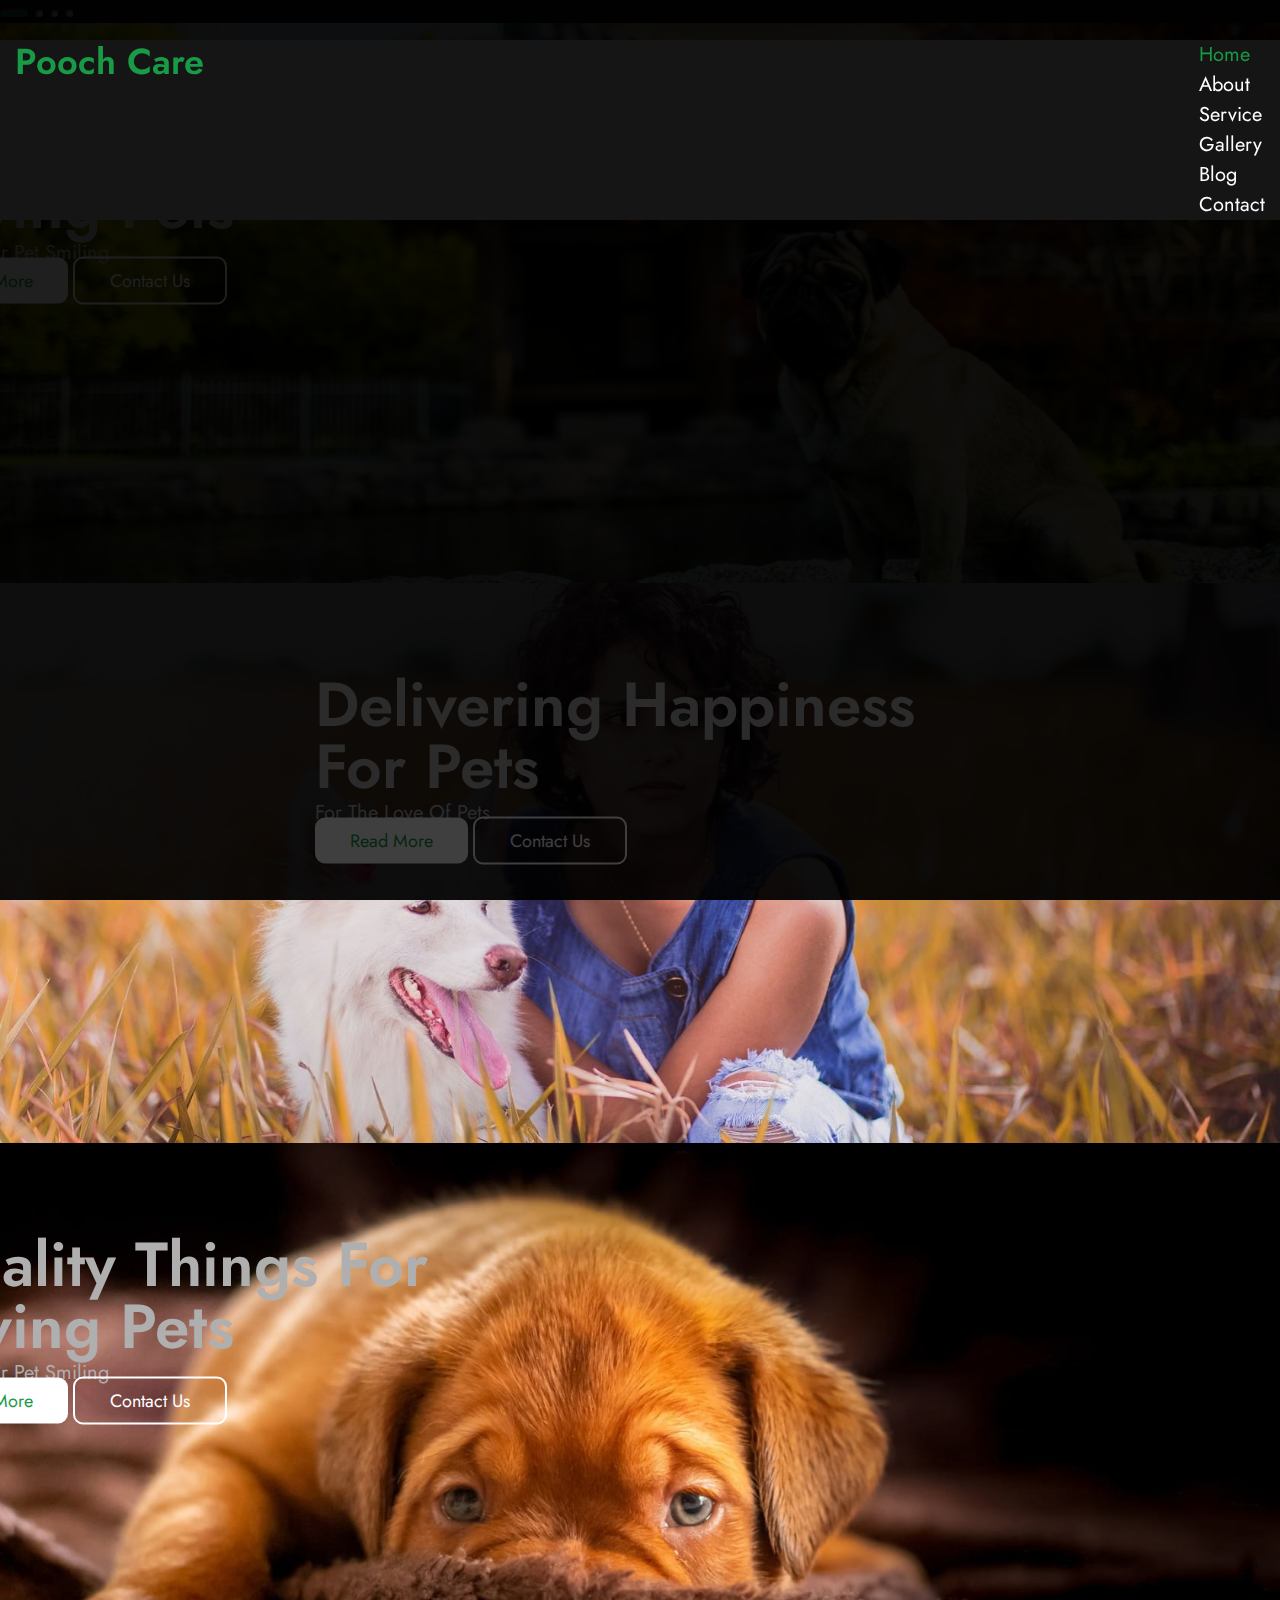
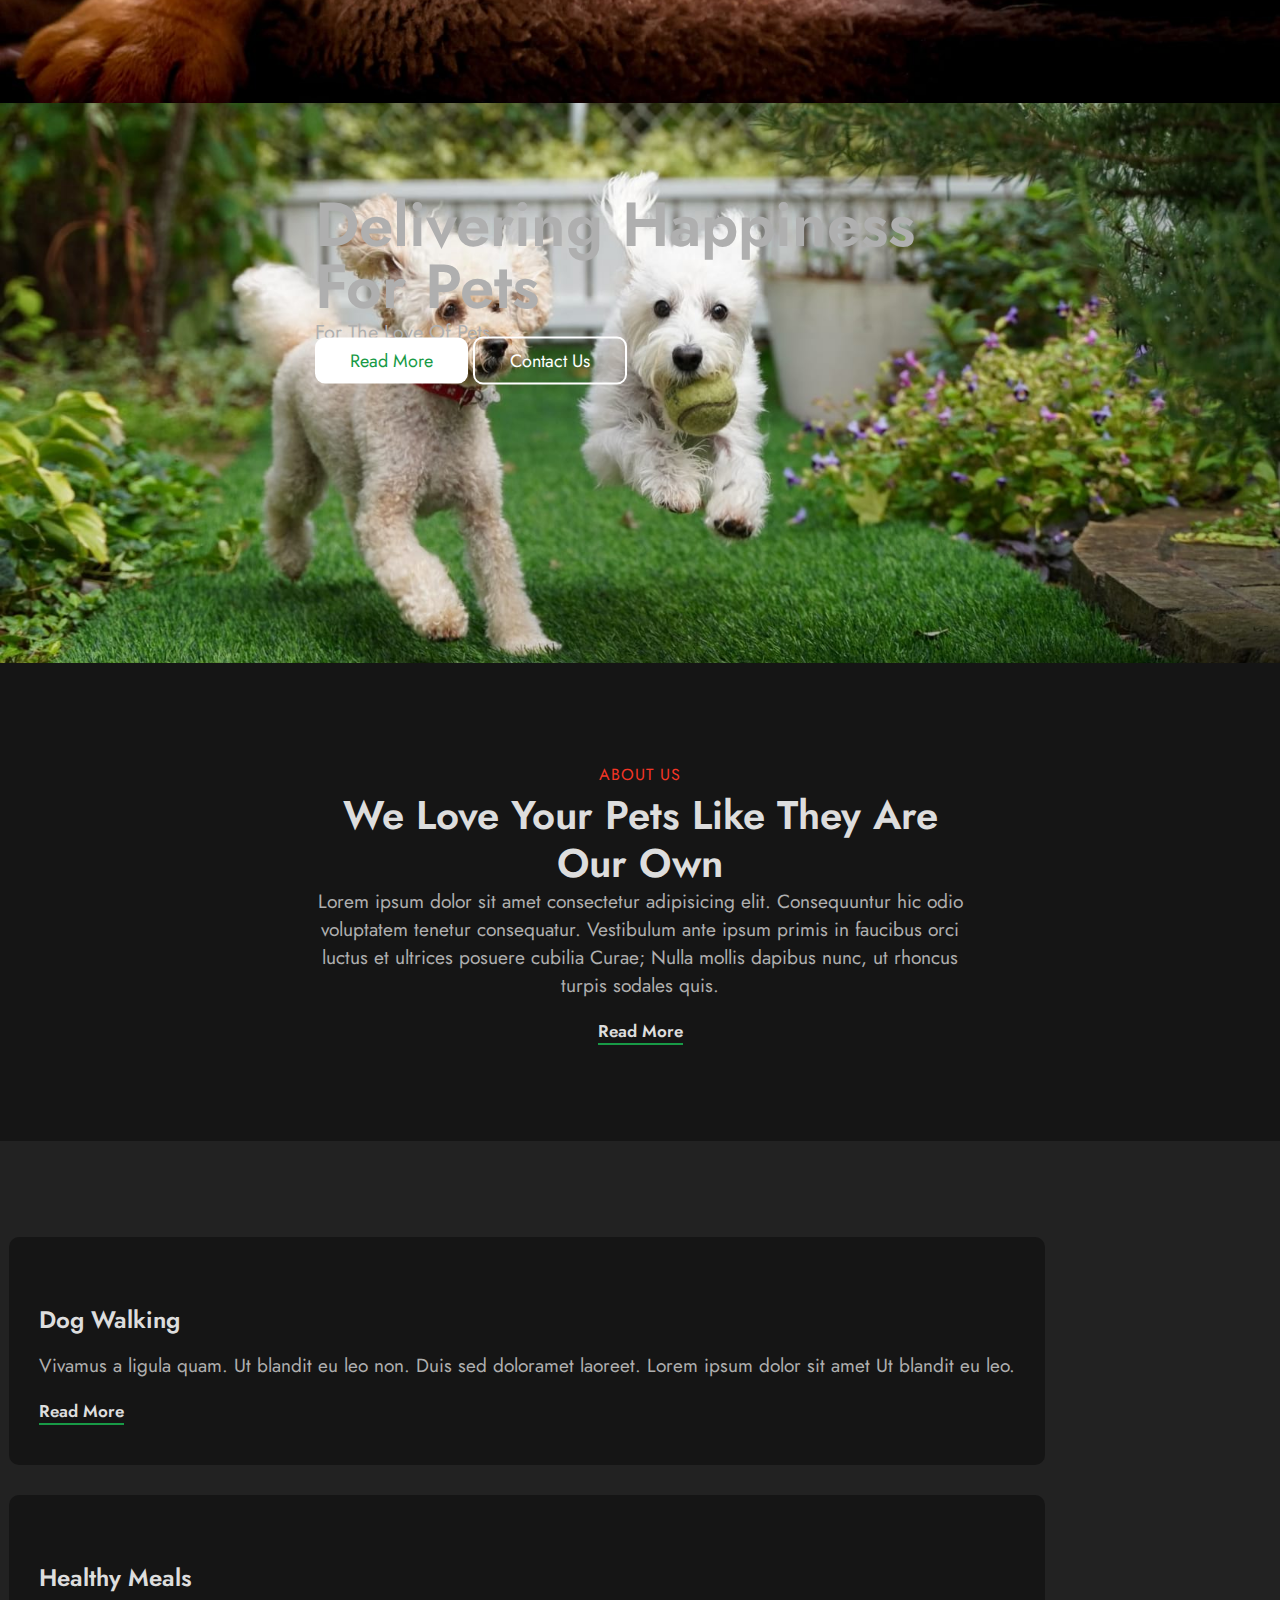
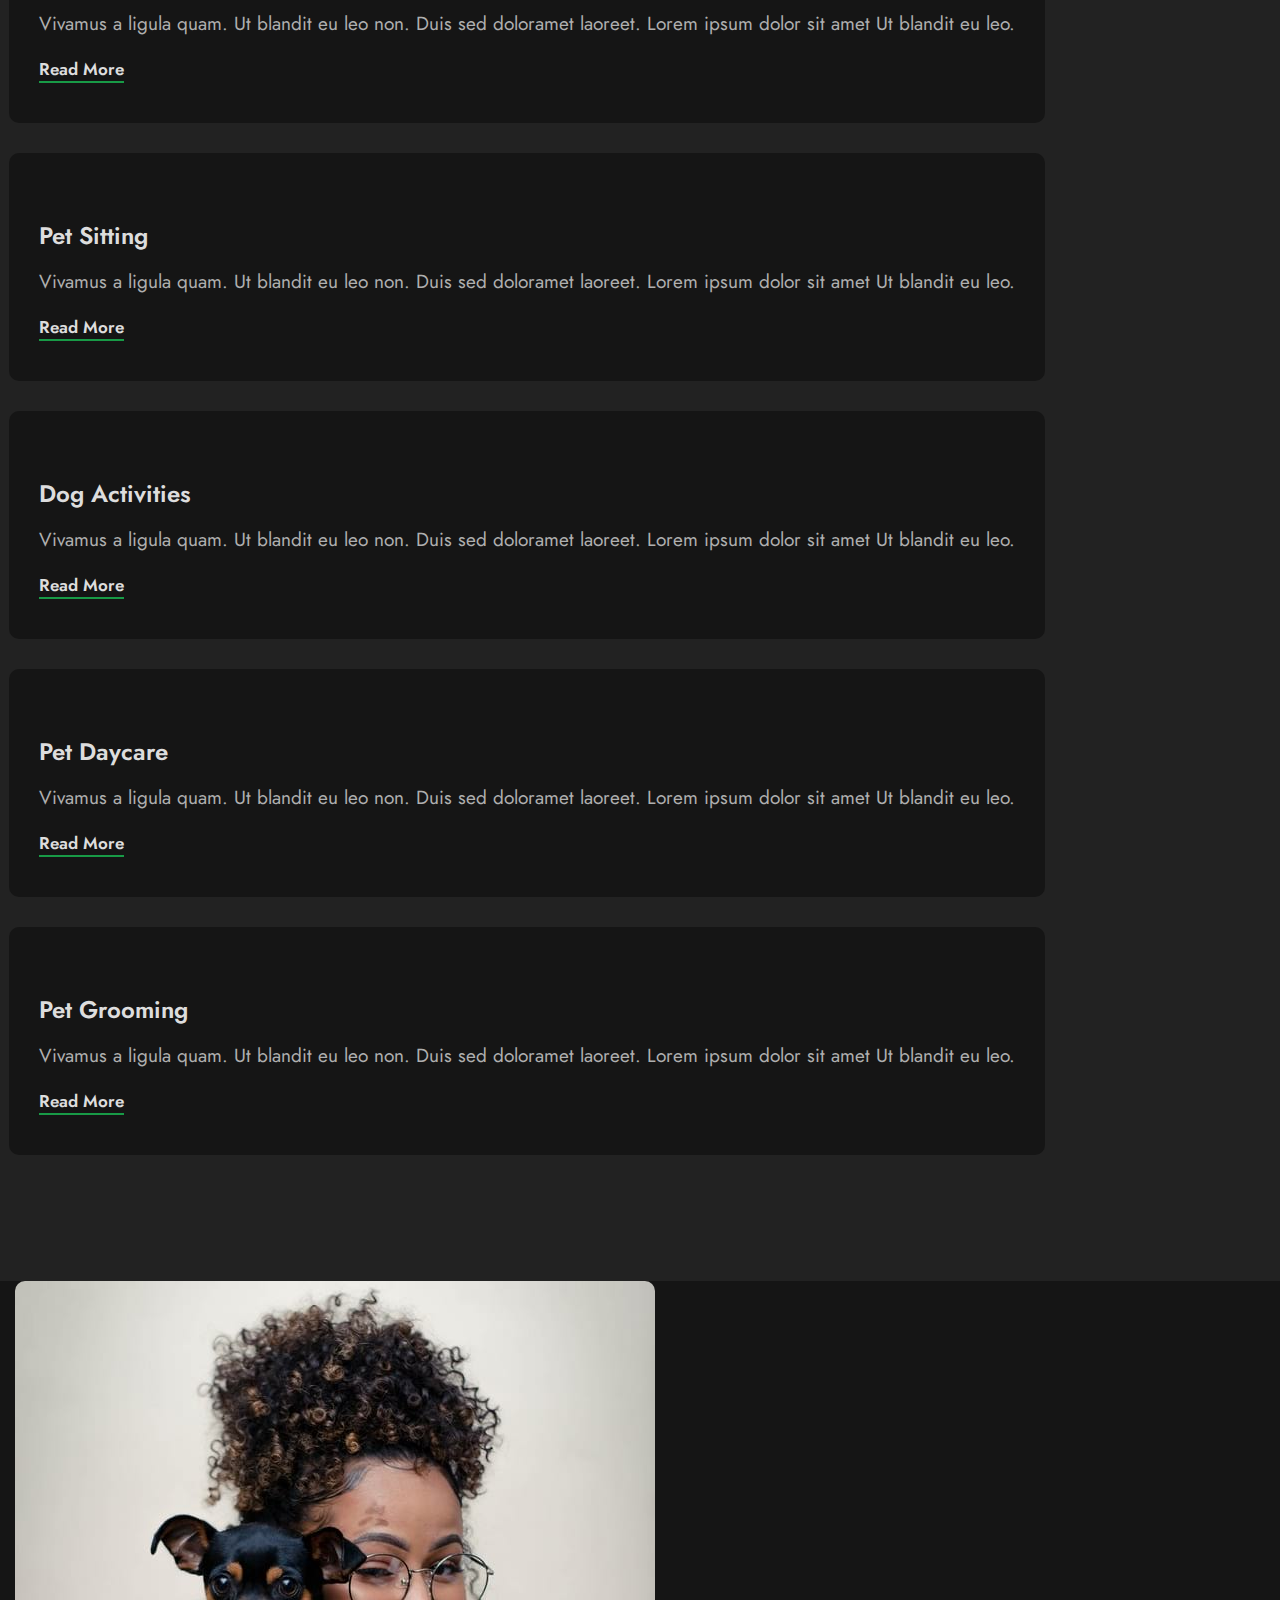
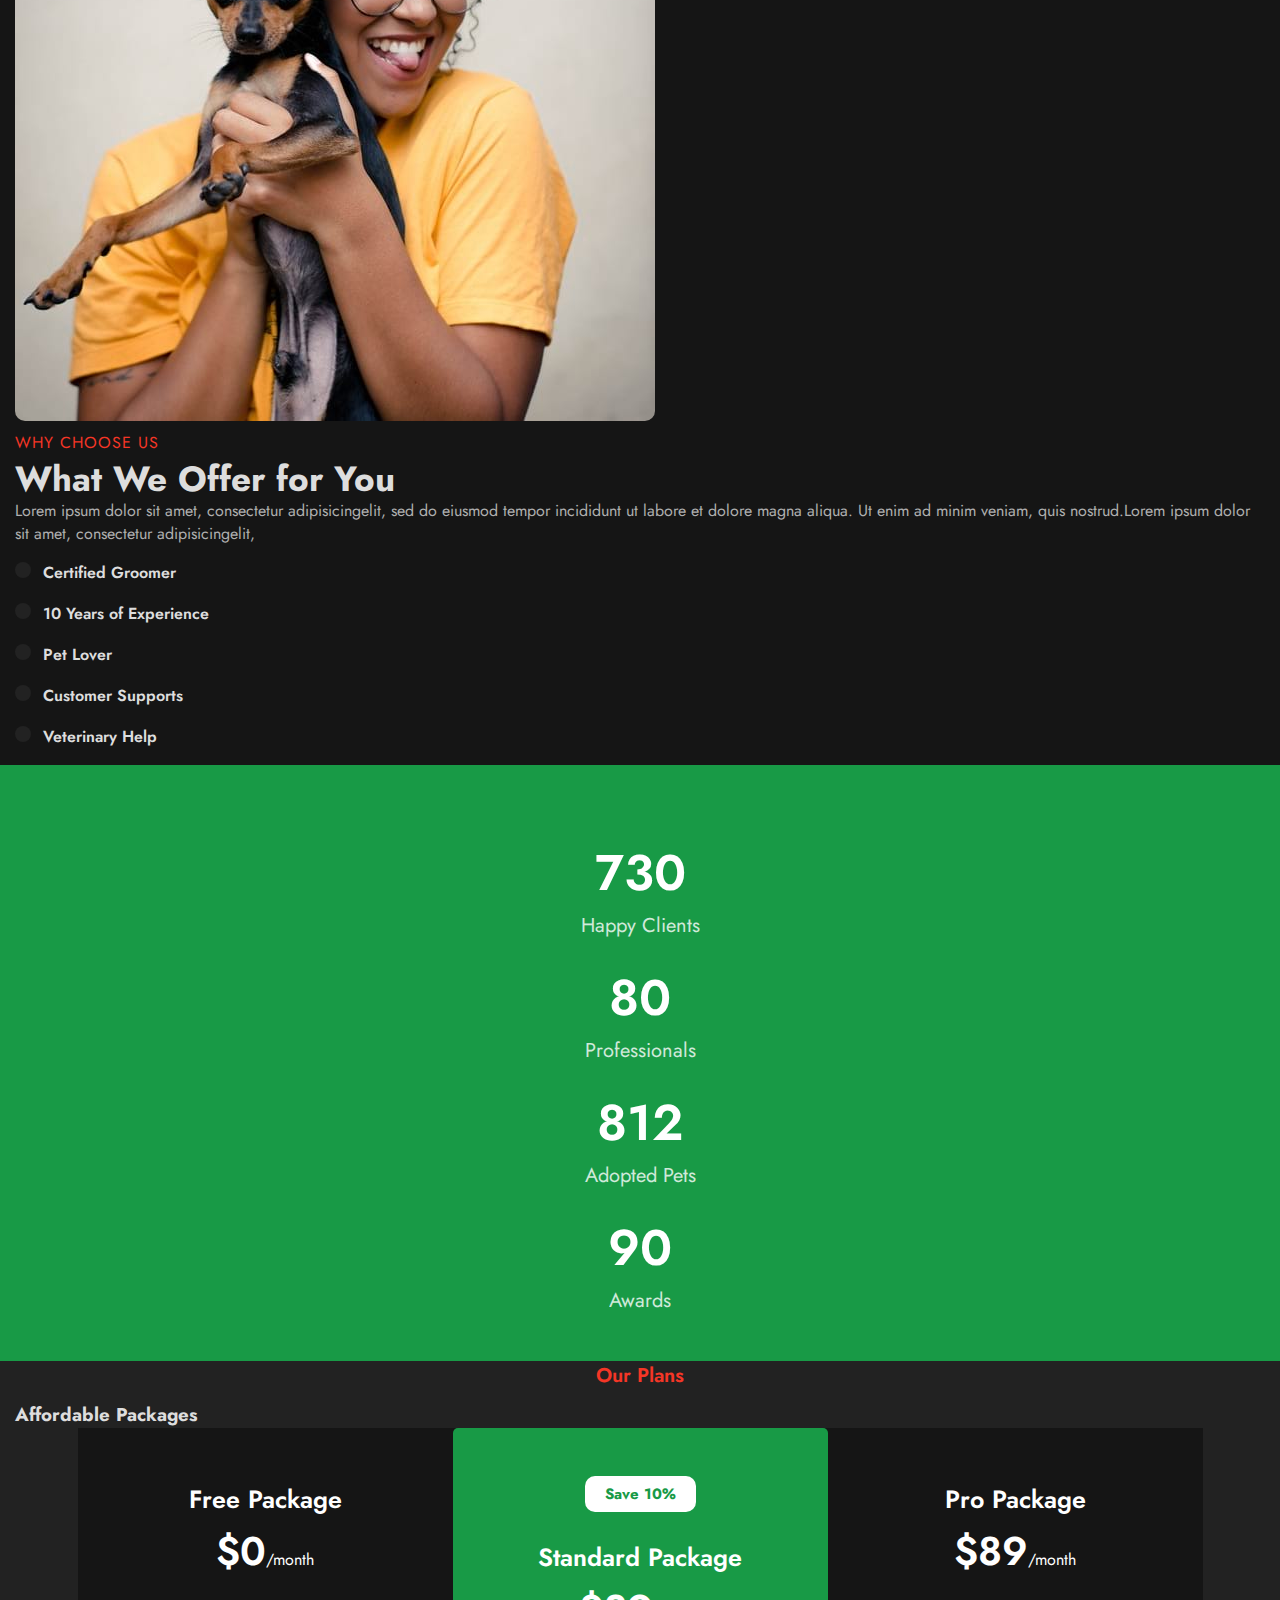
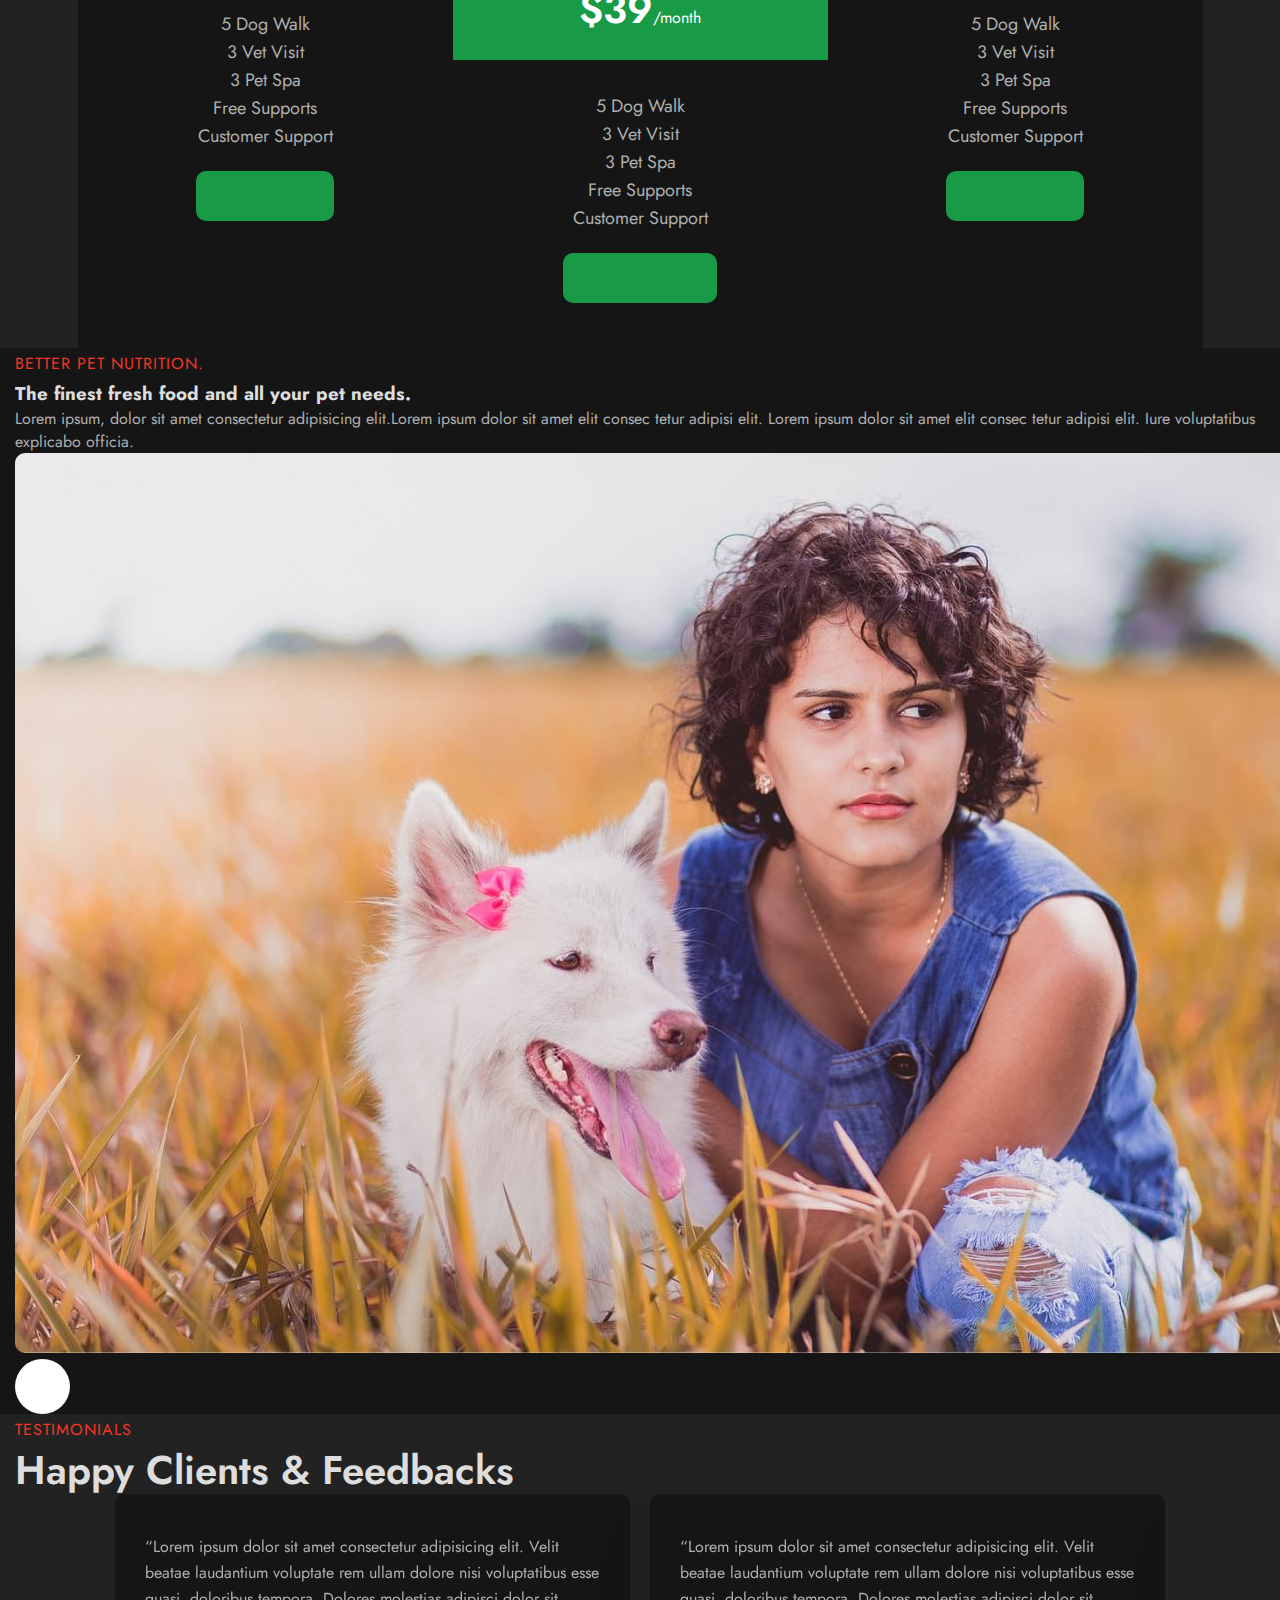
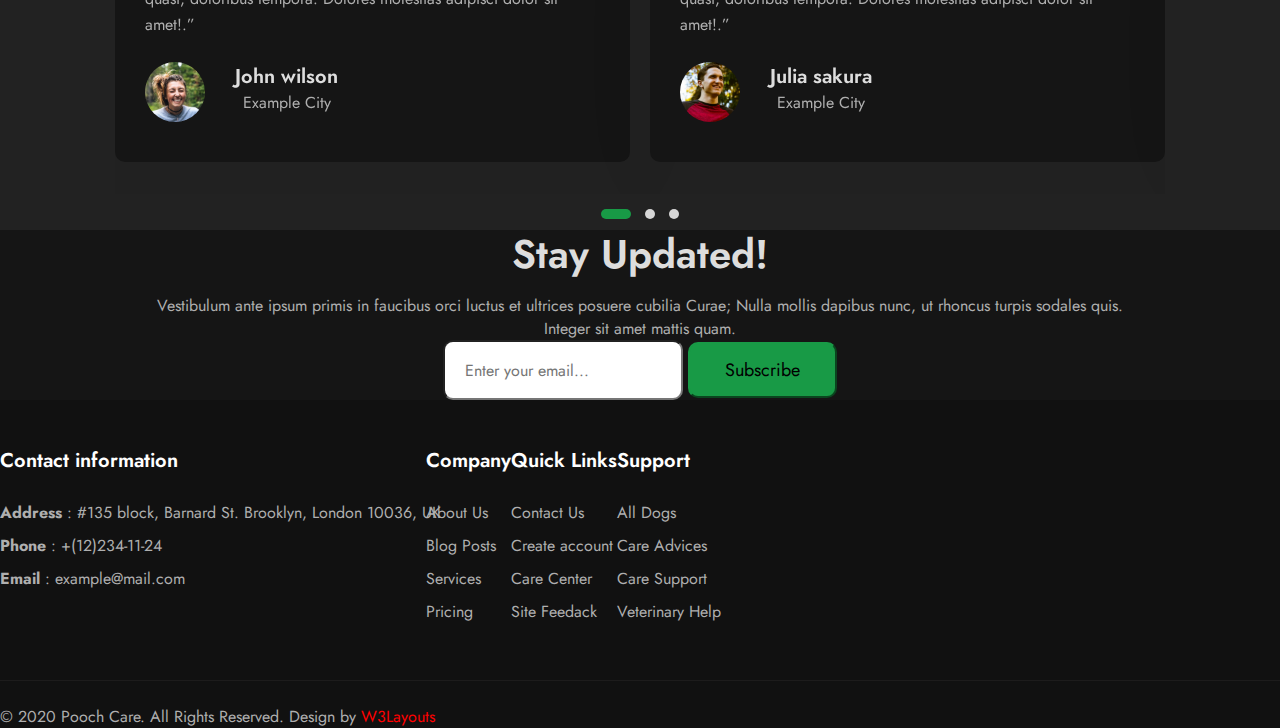
<file: index.html>
<!DOCTYPE html>
<html lang="en">
  <head>
    <meta charset="UTF-8" />
    <meta http-equiv="X-UA-Compatible" content="IE=edge" />
    <meta name="viewport" content="width=device-width, initial-scale=1.0" />
    <link rel="preconnect" href="https://fonts.googleapis.com" />
    <link rel="preconnect" href="https://fonts.gstatic.com" crossorigin />
    <link
      href="https://fonts.googleapis.com/css2?family=Jost:wght@200;300;400;500;600;700&display=swap"
      rel="stylesheet"
    />
    <link
      href="https://cdn.jsdelivr.net/npm/bootstrap@5.1.3/dist/css/bootstrap.min.css"
      rel="stylesheet"
      integrity="sha384-1BmE4kWBq78iYhFldvKuhfTAU6auU8tT94WrHftjDbrCEXSU1oBoqyl2QvZ6jIW3"
      crossorigin="anonymous"
    />
    <link
      rel="stylesheet"
      href="https://cdnjs.cloudflare.com/ajax/libs/font-awesome/6.1.1/css/all.min.css"
      integrity="sha512-KfkfwYDsLkIlwQp6LFnl8zNdLGxu9YAA1QvwINks4PhcElQSvqcyVLLD9aMhXd13uQjoXtEKNosOWaZqXgel0g=="
      crossorigin="anonymous"
      referrerpolicy="no-referrer"
    />
    <link
      rel="stylesheet"
      href="https://cdnjs.cloudflare.com/ajax/libs/OwlCarousel2/2.3.4/assets/owl.carousel.min.css"
      integrity="sha512-tS3S5qG0BlhnQROyJXvNjeEM4UpMXHrQfTGmbQ1gKmelCxlSEBUaxhRBj/EFTzpbP4RVSrpEikbmdJobCvhE3g=="
      crossorigin="anonymous"
      referrerpolicy="no-referrer"
    />
    <link
      rel="stylesheet"
      href="https://cdnjs.cloudflare.com/ajax/libs/OwlCarousel2/2.3.4/assets/owl.theme.default.min.css"
      integrity="sha512-sMXtMNL1zRzolHYKEujM2AqCLUR9F2C4/05cdbxjjLSRvMQIciEPCQZo++nk7go3BtSuK9kfa/s+a4f4i5pLkw=="
      crossorigin="anonymous"
      referrerpolicy="no-referrer"
    />

    <link rel="stylesheet" href="./index.css" />
    <title>Pooch Care Animal Category</title>
  </head>
  <body>
    <header class="header">
      <div class="container">
        <nav class="navbar">
          <h1 class="logo">
            <a href="index.html" class="navbar-brand">Pooch Care</a>
          </h1>
          <div class="theme">
            <div class="nav">
              <ul class="nav justify-content-end">
                <li class="nav-item">
                  <a class="nav-link active" aria-current="page" href="#"
                    >Home</a
                  >
                </li>
                <li class="nav-item">
                  <a class="nav-link" href="#">About</a>
                </li>
                <li class="nav-item">
                  <a class="nav-link" href="./pages/Services/services.html"
                    >Service</a
                  >
                </li>
                <li class="nav-item">
                  <a class="nav-link" href="./pages/Gallery/gallery.html"
                    >Gallery</a
                  >
                </li>
                <li class="nav-item">
                  <a class="nav-link" href="#">Blog </a>
                </li>
                <li class="nav-item">
                  <a class="nav-link" href="#">Contact</a>
                </li>
              </ul>
            </div>
            <!-- <button> -->
            <i class="fa fa-sun"></i>
            <!-- </button> -->
          </div>
        </nav>
      </div>
    </header>
    <main>
      <section class="carousel">
        <div
          id="carouselExampleCaptions"
          class="carousel slide"
          data-bs-ride="carousel"
        >
          <div class="carousel-indicators">
            <button
              type="button"
              data-bs-target="#carouselExampleCaptions"
              data-bs-slide-to="0"
              class="active"
              aria-current="true"
              aria-label="Slide 1"
            ></button>
            <button
              type="button"
              data-bs-target="#carouselExampleCaptions"
              data-bs-slide-to="1"
              aria-label="Slide 2"
            ></button>
            <button
              type="button"
              data-bs-target="#carouselExampleCaptions"
              data-bs-slide-to="2"
              aria-label="Slide 3"
            ></button>
            <button
              type="button"
              data-bs-target="#carouselExampleCaptions"
              data-bs-slide-to="3"
              aria-label="Slide 4"
            ></button>
          </div>
          <div class="carousel-inner">
            <div class="carousel-item carousel-item-1 active">
              <div class="container">
                <div class="carousel-caption">
                  <h5>Quality Things For Loving Pets</h5>
                  <p>Keeps Your Pet Smiling</p>
                  <a class="btn btn-style btn-white mr-3" href="#">Read More</a>
                  <a class="btn btn-style border-btn" href="contact.html">
                    Contact Us</a
                  >
                </div>
              </div>
            </div>
            <div class="carousel-item carousel-item-2">
              <div class="container">
                <div class="carousel-caption d-md-block">
                  <h5>Delivering Happiness For Pets</h5>
                  <p>For The Love Of Pets</p>
                  <a class="btn btn-style btn-white mr-3" href="#">Read More</a>
                  <a class="btn btn-style border-btn" href="contact.html">
                    Contact Us</a
                  >
                </div>
              </div>
            </div>
            <div class="carousel-item carousel-item-3">
              <div class="container">
                <div class="carousel-caption d-md-block">
                  <h5>Quality Things For Loving Pets</h5>
                  <p>Keeps Your Pet Smiling</p>
                  <a class="btn btn-style btn-white mr-3" href="#">Read More</a>
                  <a class="btn btn-style border-btn" href="contact.html">
                    Contact Us</a
                  >
                </div>
              </div>
            </div>
            <div class="carousel-item carousel-item-4">
              <div class="container">
                <div class="carousel-caption d-md-block">
                  <h5>Delivering Happiness For Pets</h5>
                  <p>For The Love Of Pets</p>
                  <a class="btn btn-style btn-white mr-3" href="#">Read More</a>
                  <a
                    class="btn btn-style border-btn"
                    href="./pages/Contact/contact.html"
                  >
                    Contact Us</a
                  >
                </div>
              </div>
            </div>
          </div>
        </div>
      </section>
      <section class="about">
        <div class="container">
          <h6 class="subtitle">ABOUT US</h6>
          <h3 class="main-title">We Love Your Pets Like They Are Our Own</h3>
          <p>
            Lorem ipsum dolor sit amet consectetur adipisicing elit.
            Consequuntur hic odio voluptatem tenetur consequatur. Vestibulum
            ante ipsum primis in faucibus orci luctus et ultrices posuere
            cubilia Curae; Nulla mollis dapibus nunc, ut rhoncus turpis sodales
            quis.
          </p>
          <a class="read">Read more</a>
        </div>
      </section>
      <section class="feature">
        <div class="container">
          <div class="row">
            <div class="col-lg-4 col-sm-6 grids-feature">
              <div class="area-box">
                <div class="icon">
                  <span class="fa fa-snowflake"></span>
                </div>
                <h4><a class="title-head">Dog Walking</a></h4>
                <p>
                  Vivamus a ligula quam. Ut blandit eu leo non. Duis sed
                  doloramet laoreet. Lorem ipsum dolor sit amet Ut blandit eu
                  leo.
                </p>
                <a class="read">Read more</a>
              </div>
            </div>
            <div class="col-lg-4 col-sm-6 grids-feature mt-sm-0">
              <div class="area-box mb-lg-0">
                <div class="icon">
                  <span class="fa fa-cutlery"></span>
                </div>
                <h4><a class="title-head">Healthy Meals</a></h4>
                <p>
                  Vivamus a ligula quam. Ut blandit eu leo non. Duis sed
                  doloramet laoreet. Lorem ipsum dolor sit amet Ut blandit eu
                  leo.
                </p>
                <a class="read">Read more</a>
              </div>
            </div>
            <div class="col-lg-4 col-sm-6 grids-feature mt-lg-0">
              <div class="area-box mb-lg-0">
                <div class="icon">
                  <span class="fa fa-sign-language"></span>
                </div>
                <h4><a class="title-head">Pet Sitting</a></h4>
                <p>
                  Vivamus a ligula quam. Ut blandit eu leo non. Duis sed
                  doloramet laoreet. Lorem ipsum dolor sit amet Ut blandit eu
                  leo.
                </p>
                <a class="read">Read more</a>
              </div>
            </div>
            <div class="col-lg-4 col-sm-6 grids-feature">
              <div class="area-box">
                <div class="icon">
                  <span class="fa fa-sitemap"></span>
                </div>
                <h4>
                  <a class="title-head">Dog Activities</a>
                </h4>
                <p>
                  Vivamus a ligula quam. Ut blandit eu leo non. Duis sed
                  doloramet laoreet. Lorem ipsum dolor sit amet Ut blandit eu
                  leo.
                </p>
                <a class="read">Read more</a>
              </div>
            </div>
            <div class="col-lg-4 col-sm-6 grids-feature mt-sm-0">
              <div class="area-box mb-lg-0">
                <div class="icon">
                  <span class="fa fa-shower"></span>
                </div>
                <h4><a class="title-head">Pet Daycare</a></h4>
                <p>
                  Vivamus a ligula quam. Ut blandit eu leo non. Duis sed
                  doloramet laoreet. Lorem ipsum dolor sit amet Ut blandit eu
                  leo.
                </p>
                <a class="read">Read more</a>
              </div>
            </div>
            <div class="col-lg-4 col-sm-6 grids-feature mt-lg-0">
              <div class="area-box">
                <div class="icon">
                  <span class="fa fa-user-md"></span>
                </div>
                <h4><a class="title-head">Pet Grooming</a></h4>
                <p>
                  Vivamus a ligula quam. Ut blandit eu leo non. Duis sed
                  doloramet laoreet. Lorem ipsum dolor sit amet Ut blandit eu
                  leo.
                </p>
                <a class="read">Read more</a>
              </div>
            </div>
          </div>
        </div>
      </section>
      <section class="services">
        <div class="py-5">
          <div class="container py-3">
            <div class="row">
              <div class="col-lg-6">
                <img src="./img/ab.jpg" class="img-curve img-fluid" />
              </div>
              <div class="col-lg-6">
                <h6 class="sub-title">WHY CHOOSE US</h6>
                <h3 class="main-title">What We Offer for You</h3>
                <p>
                  Lorem ipsum dolor sit amet, consectetur adipisicingelit, sed
                  do eiusmod tempor incididunt ut labore et dolore magna aliqua.
                  Ut enim ad minim veniam, quis nostrud.Lorem ipsum dolor sit
                  amet, consectetur adipisicingelit,
                </p>

                <ul>
                  <li><span class="fa fa-check"></span>Certified Groomer</li>
                  <li>
                    <span class="fa fa-check"></span>10 Years of Experience
                  </li>
                  <li><span class="fa fa-check"></span>Pet Lover</li>
                  <li><span class="fa fa-check"></span>Customer Supports</li>
                  <li><span class="fa fa-check"></span>Veterinary Help</li>
                </ul>
              </div>
            </div>
          </div>
        </div>
      </section>
      <section class="statistic">
        <div class="container py-3">
          <div class="row pb-lg-3">
            <div class="col-lg-3 col-6 info">
              <p class="counter">730</p>
              <h4>Happy Clients</h4>
            </div>
            <div class="col-lg-3 col-6 info">
              <p class="counter">80</p>
              <h4>Professionals</h4>
            </div>
            <div class="col-lg-3 col-6 info">
              <p class="counter">812</p>
              <h4>Adopted Pets</h4>
            </div>
            <div class="col-lg-3 col-6 info">
              <p class="counter">90</p>
              <h4>Awards</h4>
            </div>
          </div>
        </div>
      </section>
      <section class="pricing py-5" id="pricing">
        <div class="pt-lg-4 pt-md-3 pb-lg-5 pb-md-4">
          <div class="container pricing-grid">
            <div class="heading text-center mx-auto">
              <h6 class="sub-title">Our Plans</h6>
              <h3 class="main-title mb-5">Affordable Packages</h3>
            </div>
            <div class="pricing-section">
              <div class="pricing-item pricing-item-left">
                <div class="box">
                  <div class="top">
                    <h6 class="one-light">Free Package</h6>

                    <h4><label>$</label>0<span>/month</span></h4>
                  </div>
                  <div class="bottom">
                    <div>
                      <ul>
                        <li>
                          <p>5 Dog Walk</p>
                        </li>
                        <li>
                          <p>3 Vet Visit</p>
                        </li>
                        <li>
                          <p>3 Pet Spa</p>
                        </li>
                        <li>
                          <p>Free Supports</p>
                        </li>
                        <li>
                          <p>Customer Support</p>
                        </li>
                      </ul>
                    </div>
                    <div class="buy-button">
                      <a class="popup btn btn-style btn-primary">Buy Now</a>
                    </div>
                  </div>
                </div>
              </div>
              <div class="pricing-item pricing-item-active">
                <div class="box">
                  <div class="top">
                    <h5>Save 10%</h5>
                    <h6>Standard Package</h6>

                    <h4><label>$</label>39<span>/month</span></h4>
                  </div>
                  <div class="bottom">
                    <div>
                      <ul>
                        <li>
                          <p>5 Dog Walk</p>
                        </li>
                        <li>
                          <p>3 Vet Visit</p>
                        </li>
                        <li>
                          <p>3 Pet Spa</p>
                        </li>
                        <li>
                          <p>Free Supports</p>
                        </li>
                        <li>
                          <p>Customer Support</p>
                        </li>
                      </ul>
                    </div>
                    <div class="buy-button">
                      <a class="popup btn btn-style btn-primary">Get Started</a>
                    </div>
                  </div>
                </div>
              </div>
              <div class="pricing-item pricing-item-right">
                <div class="box">
                  <div class="top">
                    <h6 class="one-light">Pro Package</h6>

                    <h4><label>$</label>89<span>/month</span></h4>
                  </div>
                  <div class="bottom">
                    <div>
                      <ul>
                        <li>
                          <p>5 Dog Walk</p>
                        </li>
                        <li>
                          <p>3 Vet Visit</p>
                        </li>
                        <li>
                          <p>3 Pet Spa</p>
                        </li>
                        <li>
                          <p>Free Supports</p>
                        </li>
                        <li>
                          <p>Customer Support</p>
                        </li>
                      </ul>
                    </div>
                    <div class="buy-button">
                      <a class="popup btn-style btn-primary">Buy Now</a>
                    </div>
                  </div>
                </div>
              </div>
            </div>
          </div>
        </div>
      </section>
      <section class="clip" id="about">
        <div class="py-5">
          <div class="container py-lg-5">
            <div class="middle-section text-center">
              <div class="section-width">
                <h6 class="sub-title text-center">BETTER PET NUTRITION.</h6>
                <h3 class="main-title">
                  The finest fresh food and all your pet needs.
                </h3>
                <p class="mt-3">
                  Lorem ipsum, dolor sit amet consectetur adipisicing elit.Lorem
                  ipsum dolor sit amet elit consec tetur adipisi elit. Lorem
                  ipsum dolor sit amet elit consec tetur adipisi elit. Iure
                  voluptatibus explicabo officia.
                </p>
              </div>
              <div class="mt-5">
                <div class="position-relative">
                  <img
                    src="./img/banner2.jpg"
                    class="img-fluid radius-image video-popup-image"
                    alt="video-popup"
                  />
                  <a
                    href="#small-dialog"
                    class="popup-with-zoom-anim play-view text-center position-absolute"
                  >
                    <span class="video-play-icon">
                      <span class="fa fa-play"></span>
                    </span>
                  </a>
                </div>
              </div>
            </div>
          </div>
        </div>
      </section>
      <section class="client">
        <div class="py-5">
          <div class="container py-lg-4 py-md-3 pb-lg-0">
            <div class="heading text-center mx-auto">
              <h6 class="sub-title text-center">TESTIMONIALS</h6>
              <h3 class="main-title mb-md-5 mb-4">Happy Clients & Feedbacks</h3>
            </div>
            <div class="row">
              <div
                id="owl-demo1"
                class="owl-two owl-carousel owl-theme owl-loaded"
              >
                <div class="outer">
                  <div class="owl-stage">
                    <div class="owl-item active">
                      <div class="item">
                        <div class="testimonial-content">
                          <div class="testimonial">
                            <blockquote>
                              <q
                                >Lorem ipsum dolor sit amet consectetur
                                adipisicing elit. Velit beatae laudantium
                                voluptate rem ullam dolore nisi voluptatibus
                                esse quasi, doloribus tempora. Dolores molestias
                                adipisci dolor sit amet!.</q
                              >
                            </blockquote>
                            <div class="testi-des">
                              <div class="test-img">
                                <img
                                  src="./img/f1.jpg"
                                  class="img-fluid"
                                  alt="client-img"
                                />
                              </div>
                              <div class="people align-self">
                                <h3>John wilson</h3>
                                <p>Example City</p>
                              </div>
                            </div>
                          </div>
                        </div>
                      </div>
                    </div>
                    <div class="owl-item active">
                      <div class="item">
                        <div class="testimonial-content">
                          <div class="testimonial">
                            <blockquote>
                              <q
                                >Lorem ipsum dolor sit amet consectetur
                                adipisicing elit. Velit beatae laudantium
                                voluptate rem ullam dolore nisi voluptatibus
                                esse quasi, doloribus tempora. Dolores molestias
                                adipisci dolor sit amet!.</q
                              >
                            </blockquote>
                            <div class="testi-des">
                              <div class="test-img">
                                <img
                                  src="./img/f2.jpg"
                                  class="img-fluid"
                                  alt="client-img"
                                />
                              </div>
                              <div class="people align-self">
                                <h3>Julia sakura</h3>
                                <p>Example City</p>
                              </div>
                            </div>
                          </div>
                        </div>
                      </div>
                    </div>
                    <div class="owl-item">
                      <div class="item">
                        <div class="testimonial-content">
                          <div class="testimonial">
                            <blockquote>
                              <q
                                >Lorem ipsum dolor sit amet consectetur
                                adipisicing elit. Velit beatae laudantium
                                voluptate rem ullam dolore nisi voluptatibus
                                esse quasi, doloribus tempora. Dolores molestias
                                adipisci dolor sit amet!.</q
                              >
                            </blockquote>
                            <div class="testi-des">
                              <div class="test-img">
                                <img
                                  src="./img/f3.jpg"
                                  class="img-fluid"
                                  alt="client-img"
                                />
                              </div>
                              <div class="people align-self">
                                <h3>Roy Linderson</h3>
                                <p>Example City</p>
                              </div>
                            </div>
                          </div>
                        </div>
                      </div>
                    </div>
                    <div class="owl-item">
                      <div class="item">
                        <div class="testimonial-content">
                          <div class="testimonial">
                            <blockquote>
                              <q
                                >Lorem ipsum dolor sit amet consectetur
                                adipisicing elit. Velit beatae laudantium
                                voluptate rem ullam dolore nisi voluptatibus
                                esse quasi, doloribus tempora. Dolores molestias
                                adipisci dolor sit amet!.</q
                              >
                            </blockquote>
                            <div class="testi-des">
                              <div class="test-img">
                                <img
                                  src="./img/f4.jpg"
                                  class="img-fluid"
                                  alt="client-img4"
                                />
                              </div>
                              <div class="people align-self">
                                <h3>Mike Thyson</h3>
                                <p>Example City</p>
                              </div>
                            </div>
                          </div>
                        </div>
                      </div>
                    </div>
                    <div class="owl-item">
                      <div class="item">
                        <div class="testimonial-content">
                          <div class="testimonial">
                            <blockquote>
                              <q
                                >Lorem ipsum dolor sit amet consectetur
                                adipisicing elit. Velit beatae laudantium
                                voluptate rem ullam dolore nisi voluptatibus
                                esse quasi, doloribus tempora. Dolores molestias
                                adipisci dolor sit amet!.</q
                              >
                            </blockquote>
                            <div class="testi-des">
                              <div class="test-img">
                                <img
                                  src="./img/f2.jpg"
                                  class="img-fluid"
                                  alt="client-img"
                                />
                              </div>
                              <div class="people align-self">
                                <h3>Laura gill</h3>
                                <p>Example City</p>
                              </div>
                            </div>
                          </div>
                        </div>
                      </div>
                    </div>
                    <div class="owl-item">
                      <div class="item">
                        <div class="testimonial-content">
                          <div class="testimonial">
                            <blockquote>
                              <q
                                >Lorem ipsum dolor sit amet consectetur
                                adipisicing elit. Velit beatae laudantium
                                voluptate rem ullam dolore nisi voluptatibus
                                esse quasi, doloribus tempora. Dolores molestias
                                adipisci dolor sit amet!.</q
                              >
                            </blockquote>
                            <div class="testi-des">
                              <div class="test-img">
                                <img
                                  src="./img/f3.jpg"
                                  class="img-fluid"
                                  alt="client-img"
                                />
                              </div>
                              <div class="people align-self">
                                <h3>Smith Johnson</h3>
                                <p>Example City</p>
                              </div>
                            </div>
                          </div>
                        </div>
                      </div>
                    </div>
                  </div>
                </div>
              </div>
            </div>
          </div>
          <!-- /grids -->
        </div>
      </section>
      <section class="update">
        <div class="container py-md-4 py-3 text-center">
          <div class="row my-lg-4 mt-4">
            <div class="col-lg-9 col-md-10 mx-auto">
              <div class="mx-auto">
                <div class="header-section text-center mx-auto">
                  <h3 class="main-title">Stay Updated!</h3>
                  <p class="my-3">
                    Vestibulum ante ipsum primis in faucibus orci luctus et
                    ultrices posuere cubilia Curae; Nulla mollis dapibus nunc,
                    ut rhoncus turpis sodales quis. Integer sit amet mattis
                    quam.
                  </p>
                </div>
                <form action="#" method="post" class="subscribe pt-2 mt-5">
                  <div class="d-md-flex flex-wrap subscribe-field">
                    <input
                      class="form-control"
                      type="email"
                      placeholder="Enter your email..."
                      name="email"
                      required=""
                    />
                    <button class="btn btn-style btn-primary" type="submit">
                      Subscribe
                    </button>
                  </div>
                </form>
              </div>
            </div>
          </div>
        </div>
      </section>

      <footer class="footer">
        <div>
          <div class="container py-lg-3">
            <div class="row">
              <div class="col-lg-6 col-md-5 mt-5">
                <h6 class="footer-title">Contact information</h6>
                <ul>
                  <li>
                    <p>
                      <strong>Address</strong> : #135 block, Barnard St.
                      Brooklyn, London 10036, UK
                    </p>
                  </li>
                  <li>
                    <p>
                      <strong>Phone</strong> :
                      <a href="tel:+(12)234-11-24">+(12)234-11-24</a>
                    </p>
                  </li>
                  <li>
                    <p>
                      <strong>Email</strong> :
                      <a href="mailto:example@mail.com">example@mail.com</a>
                    </p>
                  </li>
                </ul>

                <div class="mt-3">
                  <ul class="social-icons">
                    <li class="facebook">
                      <a href="#link" title="Facebook">
                        <i class="fab fa-facebook"></i>
                      </a>
                    </li>
                    <li class="twitter">
                      <a href="#link" title="Twitter">
                        <i class="fab fa-twitter"></i>
                      </a>
                    </li>
                    <li class="dribbble">
                      <a href="#link" title="Dribbble">
                        <i class="fab fa-dribbble"></i>
                      </a>
                    </li>
                    <li class="google">
                      <a href="#link" title="Google">
                        <i class="fab fa-google"></i>
                      </a>
                    </li>
                  </ul>
                </div>
              </div>
              <div class="col-lg-6 col-md-7">
                <div class="row">
                  <div class="col-sm-4 col-6 mt-5">
                    <h6 class="footer-title">Company</h6>
                    <ul>
                      <li><a href="./pages/About/about.html">About Us</a></li>
                      <li><a href="./pages/Blog/blog.html">Blog Posts</a></li>
                      <li>
                        <a href="./pages/Services/services.html">Services</a>
                      </li>
                      <li><a href="#pricing">Pricing</a></li>
                    </ul>
                  </div>
                  <div class="col-sm-4 col-6 mt-5">
                    <h6 class="footer-title">Quick Links</h6>
                    <ul>
                      <li>
                        <a href="./pages/Contact/contact.html">Contact Us</a>
                      </li>
                      <li><a href="#">Create account</a></li>
                      <li><a href="#">Care Center</a></li>
                      <li><a href="#">Site Feedack</a></li>
                    </ul>
                  </div>
                  <div class="col-sm-4 mt-5">
                    <h6 class="footer-title">Support</h6>
                    <ul>
                      <li><a href="#">All Dogs</a></li>
                      <li><a href="#">Care Advices</a></li>
                      <li><a href="#">Care Support</a></li>
                      <li><a href="#">Veterinary Help</a></li>
                    </ul>
                  </div>
                </div>
              </div>
            </div>
          </div>

          <div class="align-center py-lg-4 py-3 mt-5">
            <div class="footer-container">
              <p class="text-center">
                © 2020 Pooch Care. All Rights Reserved. Design by
                <a style="color: red" href="https://w3layouts.com/"
                  >W3Layouts</a
                >
              </p>
            </div>
          </div>
        </div>
      </footer>
    </main>
  </body>

  <script
    src="https://cdn.jsdelivr.net/npm/bootstrap@5.1.3/dist/js/bootstrap.bundle.min.js"
    integrity="sha384-ka7Sk0Gln4gmtz2MlQnikT1wXgYsOg+OMhuP+IlRH9sENBO0LRn5q+8nbTov4+1p"
    crossorigin="anonymous"
  ></script>
  <script
    src="https://cdn.jsdelivr.net/npm/@popperjs/core@2.10.2/dist/umd/popper.min.js"
    integrity="sha384-7+zCNj/IqJ95wo16oMtfsKbZ9ccEh31eOz1HGyDuCQ6wgnyJNSYdrPa03rtR1zdB"
    crossorigin="anonymous"
  ></script>
  <script
    src="https://cdn.jsdelivr.net/npm/bootstrap@5.1.3/dist/js/bootstrap.min.js"
    integrity="sha384-QJHtvGhmr9XOIpI6YVutG+2QOK9T+ZnN4kzFN1RtK3zEFEIsxhlmWl5/YESvpZ13"
    crossorigin="anonymous"
  ></script>
  <script
    src="https://cdnjs.cloudflare.com/ajax/libs/jquery/3.6.0/jquery.min.js"
    integrity="sha512-894YE6QWD5I59HgZOGReFYm4dnWc1Qt5NtvYSaNcOP+u1T9qYdvdihz0PPSiiqn/+/3e7Jo4EaG7TubfWGUrMQ=="
    crossorigin="anonymous"
    referrerpolicy="no-referrer"
  ></script>
  <script
    src="https://cdnjs.cloudflare.com/ajax/libs/OwlCarousel2/2.3.4/owl.carousel.min.js"
    integrity="sha512-bPs7Ae6pVvhOSiIcyUClR7/q2OAsRiovw4vAkX+zJbw3ShAeeqezq50RIIcIURq7Oa20rW2n2q+fyXBNcU9lrw=="
    crossorigin="anonymous"
    referrerpolicy="no-referrer"
  ></script>
  <script>
    $(document).ready(function () {
      $("#owl-demo1").owlCarousel({
        loop: true,
        margin: 20,
        nav: false,
        responsiveClass: true,
        responsive: {
          0: {
            items: 1,
            nav: false,
          },
          736: {
            items: 1,
            nav: false,
          },
          1000: {
            items: 2,
            nav: false,
            loop: false,
          },
        },
      });
    });
  </script>
</html>
</file>
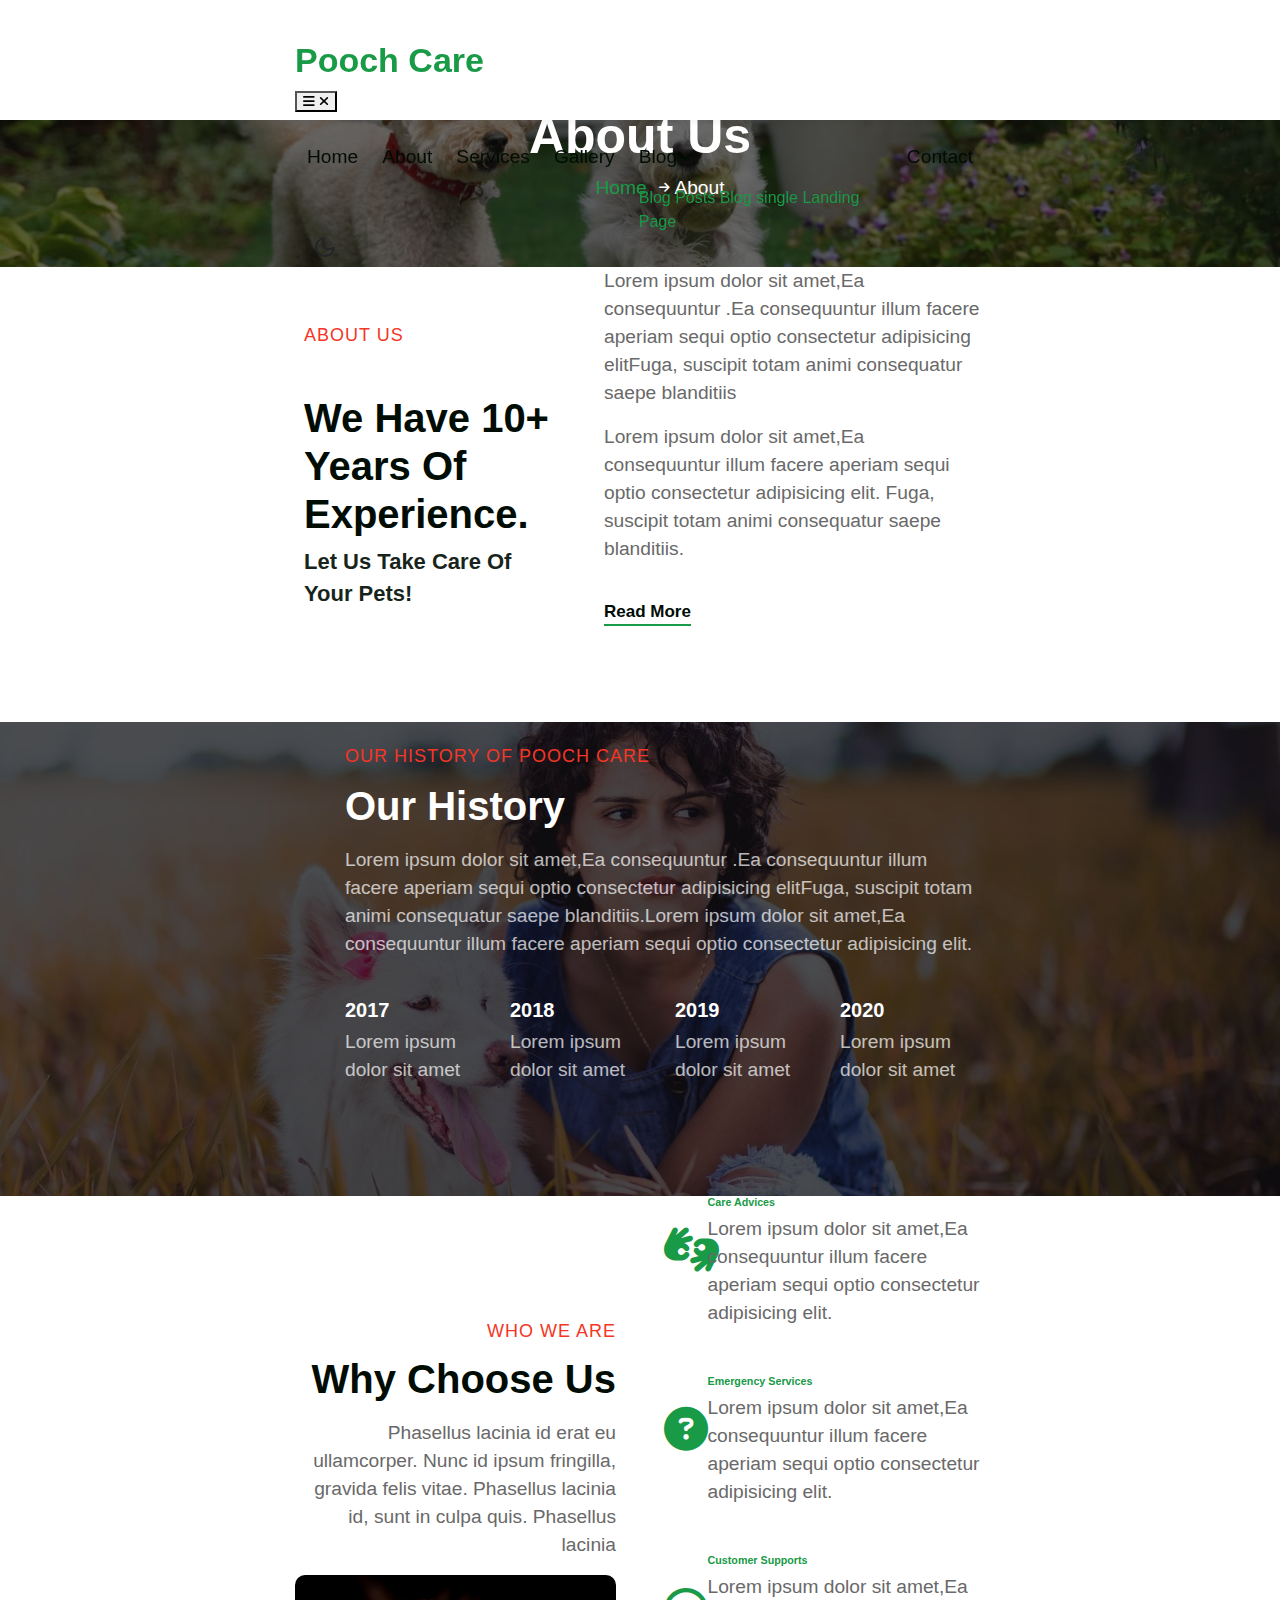
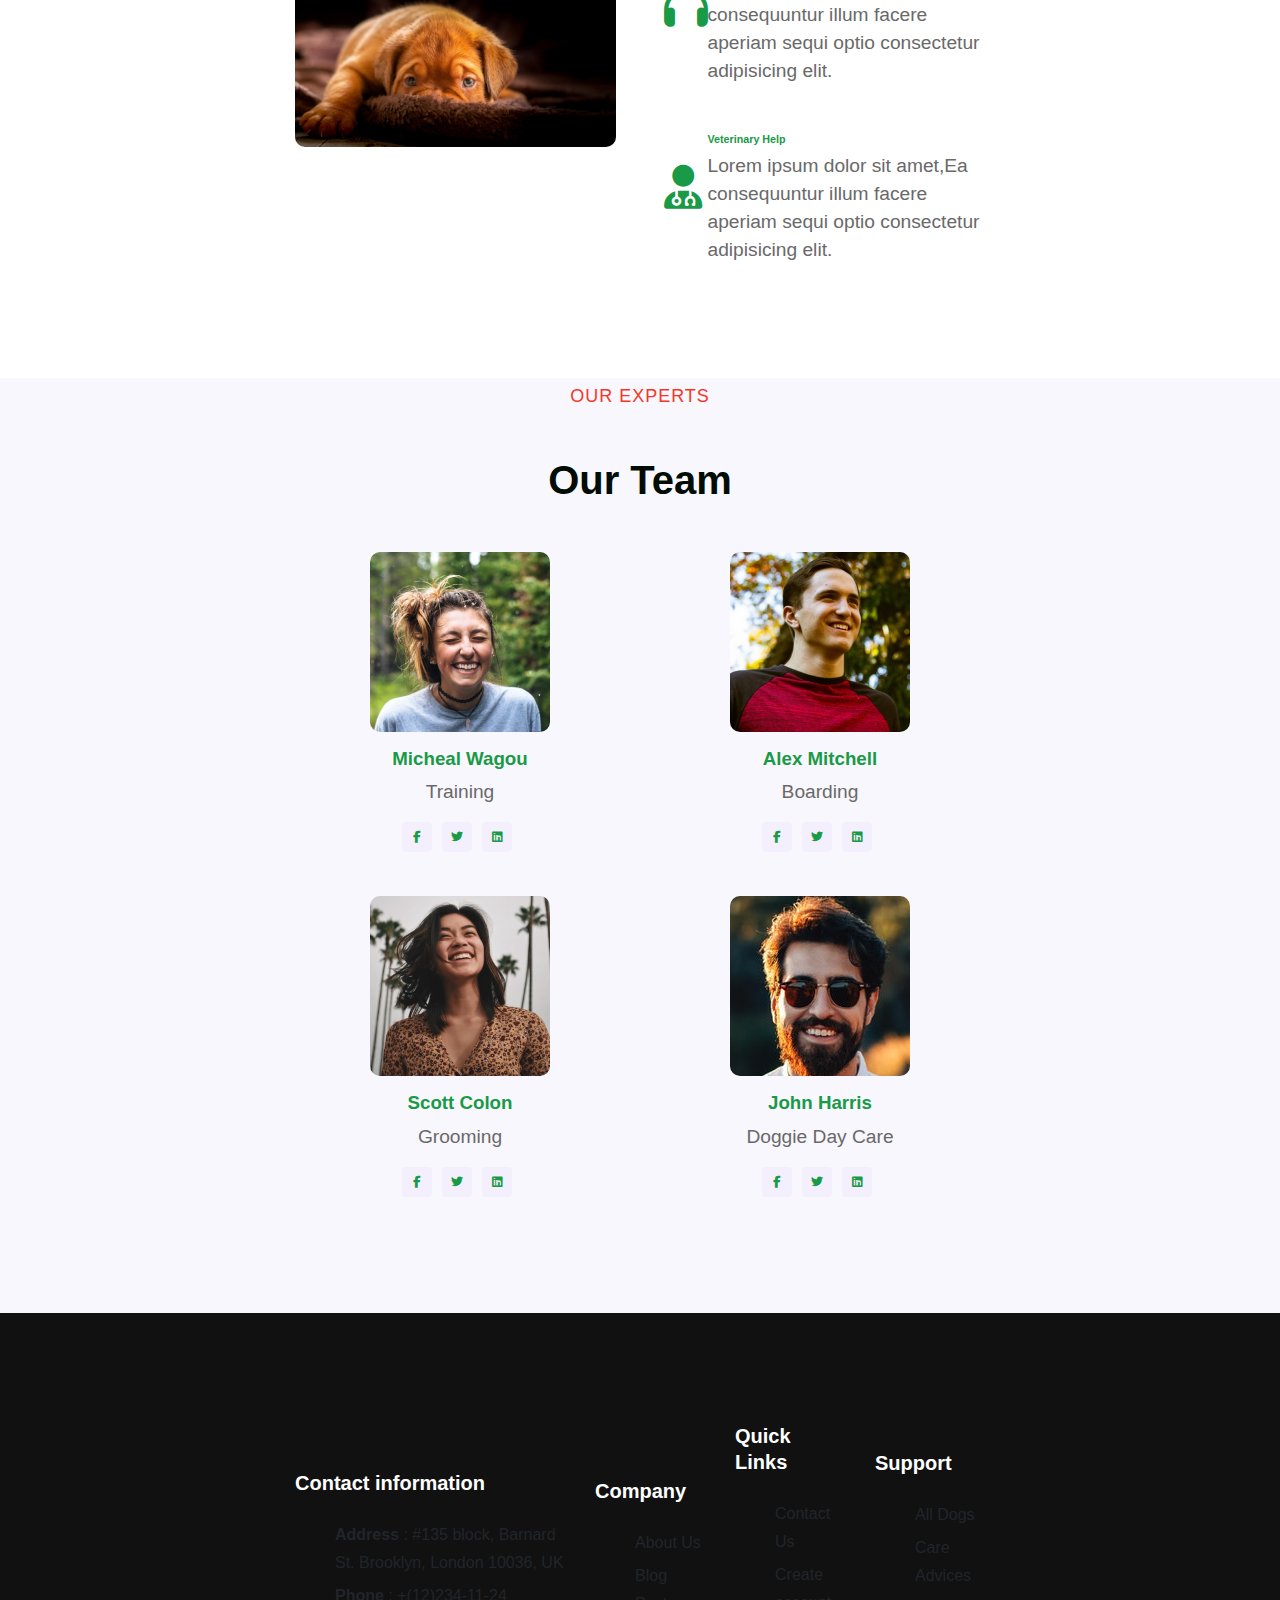
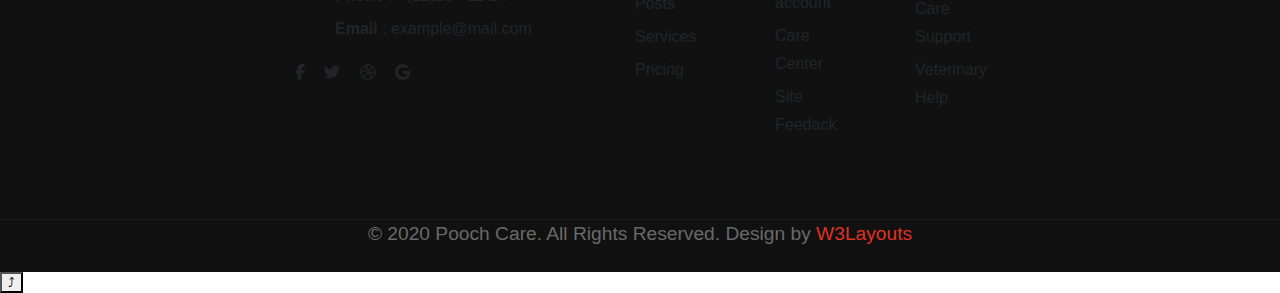
<file: about/index.html>
<!DOCTYPE html>
<html lang="en">
<head>
    <meta charset="UTF-8">
    <meta name="viewport" content="width=device-width, initial-scale=1.0">
    <title>About</title>
    <link rel="stylesheet" href="https://cdnjs.cloudflare.com/ajax/libs/font-awesome/6.1.1/css/all.min.css"/>
    <link rel="stylesheet" href="https://cdnjs.cloudflare.com/ajax/libs/OwlCarousel2/2.3.4/assets/owl.carousel.min.css"  />
    <link rel="stylesheet" href="https://cdnjs.cloudflare.com/ajax/libs/OwlCarousel2/2.3.4/assets/owl.theme.default.min.css"  />
    
    <link rel="stylesheet" href="https://cdnjs.cloudflare.com/ajax/libs/animate.css/4.1.1/animate.min.css"
    />
    <link
      rel="stylesheet"
      href="https://cdnjs.cloudflare.com/ajax/libs/font-awesome/6.1.1/css/all.min.css"
    />
    <link
      href="https://cdn.jsdelivr.net/npm/bootstrap@5.1.3/dist/css/bootstrap.min.css"
      rel="stylesheet"
      integrity="sha384-1BmE4kWBq78iYhFldvKuhfTAU6auU8tT94WrHftjDbrCEXSU1oBoqyl2QvZ6jIW3"
      crossorigin="anonymous"
    />
    <link rel="stylesheet" href="style.css">
</head>
<body>
    
    <header id="site-header" class="fixed-top nav-fixed">
      <div class="container">
          <nav class="navbar navbar-expand-lg stroke">
              <h1><a class="navbar-brand" href="index.html">
                   Pooch Care
              </a></h1>
              <button class="navbar-toggler  collapsed bg-gradient" type="button" data-toggle="collapse" data-target="#navbarTogglerDemo02" aria-controls="navbarTogglerDemo02" aria-expanded="false" aria-label="Toggle navigation">
                  <span class="navbar-toggler-icon fa icon-expand fa-bars"></span>
                  <span class="navbar-toggler-icon fa icon-close fa-times"></span>
                  
              </button>
    
              <div class="collapse navbar-collapse" id="navbarTogglerDemo02">
                  <ul class="navbar-nav ml-auto">
                      <li class="nav-item">
                          <a class="nav-link" href="index.html">Home <span class="sr-only">(current)</span></a>
                      </li>
                      <li class="nav-item active">
                          <a class="nav-link" href="about.html">About</a>
                      </li>
                      <li class="nav-item">
                          <a class="nav-link" href="services.html">Services</a>
                      </li>
                      <li class="nav-item">
                          <a class="nav-link" href="gallery.html">Gallery</a>
                      </li>
                      <li class="nav-item dropdown">
                          <a class="nav-link dropdown-toggle" href="#" id="navbarDropdown1" role="button" data-toggle="dropdown" aria-haspopup="true" aria-expanded="false">
                              Blog<span class="fa fa-angle-down"></span>
                          </a>
                          <div class="dropdown-menu" aria-labelledby="navbarDropdown1">
                              <a class="dropdown-item" href="blog.html">Blog Posts</a>
                              <a class="dropdown-item" href="blog-single.html">Blog single</a>
                   <a class="dropdown-item" href="landing-single.html">Landing Page</a>
                          </div>
                      </li>
                      <li class="nav-item">
                          <a class="nav-link" href="contact.html">Contact</a>
                      </li>
                  </ul>
              </div>
              <!-- toggle switch for light and dark theme -->
              <div class="mobile-position">
                  <nav class="navigation">
                      <div class="theme-switch-wrapper">
                          <label class="theme-switch" for="checkbox">
                              <input type="checkbox" id="checkbox">
                              <div class="mode-container">
                                  <i class="gg-sun"></i>
                                  <i class="gg-moon"></i>
                              </div>
                          </label>
                      </div>
                  </nav>
              </div>
              <!-- //toggle switch for light and dark theme -->
          </nav>
      </div>
    </header>
    <section class="w3l-about-breadcrumb text-center">
      <div class="breadcrumb-bg breadcrumb-bg-about py-sm-5 py-4">
          <div class="container py-2">
              <h2 class="title">About Us</h2>
              <ul class="breadcrumbs-custom-path mt-2">
                  <li><a href="#url">Home</a></li>
                  <li class="active"><span class="fa fa-arrow-right mx-2" aria-hidden="true"></span> About  </li>
              </ul>
          </div>
      </div>
    </section>
    <section class="w3l-content-6">
        <!-- /content-6-main-->
        <div class="content-6-mian py-5">
          <div class="container py-lg-5">
            <div class="content-info-in row">
              <div class="content-gd col-lg-5 pl-lg-4">
                <div class="title-content text-left mb-2">
                  <h6 class="sub-title">About Us</h6>
                  <h3 class="hny-title">We have 10+ years of experience.</h3>
                </div>
                <h4>Let Us Take Care
                  Of Your Pets!</h4>
              </div>
              <div class="content-gd col-lg-7 pl-lg-4 pl-lg-5 mt-lg-0 mt-md-5 mt-4">
                <p>Lorem ipsum dolor sit amet,Ea consequuntur .Ea consequuntur illum facere aperiam sequi optio
                  consectetur adipisicing elitFuga, suscipit totam animi consequatur saepe blanditiis</p>
                <p class="mt-3 mb-3">Lorem ipsum dolor sit amet,Ea consequuntur illum
                  facere aperiam sequi optio consectetur adipisicing elit. Fuga, suscipit totam animi
                  consequatur saepe blanditiis.</p>
                  <a href="services.html" class="read">Read more</a>
              </div>
      
            </div>
          </div>
      </div></section>
      <section class="w3l-feature-1">
        <div class="feature-1sec py-5">
          <div class="container py-lg-5">
            <div class="feature-1-content py-lg-3">
              <h4 class="sub-title">Our history of Pooch Care</h4>
              <h3 class="hny-title two">Our history</h3>
              <p class="mt-3">Lorem ipsum dolor sit amet,Ea consequuntur .Ea consequuntur illum facere aperiam
                sequi optio consectetur adipisicing elitFuga, suscipit totam animi consequatur saepe
                blanditiis.Lorem ipsum dolor sit amet,Ea consequuntur illum facere aperiam sequi optio
                consectetur adipisicing elit.</p>
              <div class="history-grids">
                <div class="history-ifo">
                  <h5 class="year">2017</h5>
                  <p>Lorem ipsum dolor sit amet</p>
      
                </div>
                <div class="history-ifo">
                  <h5 class="year">2018</h5>
                  <p>Lorem ipsum dolor sit amet</p>
                </div>
                <div class="history-ifo">
                  <h5 class="year">2019</h5>
                  <p>Lorem ipsum dolor sit amet</p>
                </div>
                <div class="history-ifo">
                  <h5 class="year">2020</h5>
                  <p>Lorem ipsum dolor sit amet</p>
                </div>
      
              </div>
      
            </div>
          </div>
        </div>
      </section>
      <section class="w3l-content-4">
        <!-- /content-6-section -->
        <div class="content-4-main py-5">
          <div class="container py-lg-4">
            <div class="content-info-in row">
              <div class="content-left col-lg-6 pr-lg-4 text-lg-right">
                <h6 class="sub-title">
                  Who we are</h6>
                <h3 class="hny-title">
                  Why Choose Us</h3>
                <p class="mt-3"> Phasellus lacinia id erat eu
                  ullamcorper. Nunc id ipsum fringilla, gravida felis vitae. Phasellus lacinia id, sunt in
                  culpa quis. Phasellus lacinia</p>
                <img src="img/banner3.jpg" class="img-fluid mt-3" alt="">
              </div>
              <div class="content-right col-lg-6 pl-lg-4">
                <div class="row content4-right-grids mb-lg-5 mb-4">
                  <div class="col-md-2 content4-right-icon">
                    <div class="content4-icon">
                      <span class="fa fa-american-sign-language-interpreting"></span>
                    </div>
                  </div>
                  <div class="col-md-10 content4-right-info">
                    <h6><a href="#">Care Advices</a></h6>
                    <p>Lorem ipsum dolor sit amet,Ea consequuntur illum facere aperiam sequi optio
                      consectetur
                      adipisicing elit.</p>
                  </div>
      
                </div>
                <div class="row content4-right-grids mb-lg-5 mb-4">
                  <div class="col-md-2 content4-right-icon">
                    <div class="content4-icon">
                      <span class="fa fa-question-circle"></span>
                    </div>
                  </div>
                  <div class="col-md-10 content4-right-info">
                    <h6><a href="#">
                      Emergency Services</a></h6>
                    <p>Lorem ipsum dolor sit amet,Ea consequuntur illum facere aperiam sequi optio
                      consectetur
                      adipisicing elit.</p>
                  </div>
      
                </div>
                <div class="row content4-right-grids mb-lg-5 mb-4">
                  <div class="col-md-2 content4-right-icon">
                    <div class="content4-icon">
                      <span class="fa fa-headphones"></span>
                    </div>
                  </div>
                  <div class="col-md-10 content4-right-info">
                    <h6><a href="#">
                      Customer Supports</a></h6>
                    <p>Lorem ipsum dolor sit amet,Ea consequuntur illum facere aperiam sequi optio
                      consectetur
                      adipisicing elit.</p>
                  </div>
      
                </div>
                <div class="row content4-right-grids">
                  <div class="col-md-2 content4-right-icon">
                    <div class="content4-icon">
                      <span class="fa fa-user-md"></span>
                    </div>
                  </div>
                  <div class="col-md-10 content4-right-info">
                    <h6><a href="#">
                      Veterinary Help</a></h6>
                    <p>Lorem ipsum dolor sit amet,Ea consequuntur illum facere aperiam sequi optio
                      consectetur
                      adipisicing elit.</p>
                  </div>
      
                </div>
              </div>
      
      
            </div>
      
          </div>
        </div>
      </section>
      <section class="w3l-team-main">
        <div class="team py-5">
          <div class="container py-lg-4">
            <div class="title-content text-center mb-lg-5 mb-4">
              <h6 class="sub-title">Our Experts</h6>
              <h3 class="hny-title">Our Team</h3>
            
            </div>
            <div class="row team-row">
              <div class="col-lg-3 col-6 team-wrap">
                <div class="team-info text-center">
                  <div class="column position-relative">
                    <a href="#url"><img src="/img/f1.jpg" alt="" class="img-fluid team-image"></a>
                  </div>
                  <div class="column">
                    
                    <h3 class="name-pos"><a href="#url">Micheal Wagou</a></h3>
                    <p>Training </p>
                    <div class="social">
                      <div class="social-left">
                        <a href="#facebook" class="facebook"><span class="fa fa-facebook" aria-hidden="true"></span></a>
                        <a href="#twitter" class="twitter"><span class="fa fa-twitter" aria-hidden="true"></span></a>
                        <a href="#linkedin"><span class="fa fa-linkedin" aria-hidden="true"></span></a>
                     
                      </div>
      
                    </div>
                  </div>
                </div>
              </div>
              <!-- end team member -->
      
              <div class="col-lg-3 col-6 team-wrap">
      
                <div class="team-info text-center">
                  <div class="column position-relative">
                    <a href="#url"><img src="/img/f2.jpg" alt="" class="img-fluid team-image"></a>
                  </div>
                  <div class="column">
                    
                    <h3 class="name-pos"><a href="#url">Alex Mitchell</a></h3>
                    <p>Boarding</p>
                    <div class="social">
                      <div class="social-left">
                        <a href="#facebook" class="facebook"><span class="fa fa-facebook" aria-hidden="true"></span></a>
                        <a href="#twitter" class="twitter"><span class="fa fa-twitter" aria-hidden="true"></span></a>
                        <a href="#linkedin"><span class="fa fa-linkedin" aria-hidden="true"></span></a>
                     
                      </div>
      
                    </div>
                  </div>
                </div>
              </div>
              <!-- end team member -->
      
              <div class="col-lg-3 col-6 team-wrap">
                <div class="team-info text-center">
                  <div class="column position-relative">
                    <a href="#url"><img src="/img/f3.jpg" alt="" class="img-fluid team-image"></a>
                  </div>
                  <div class="column">
                    
                    <h3 class="name-pos"><a href="#url">Scott Colon</a></h3>
                    <p>Grooming </p>
                    <div class="social">
                      <div class="social-left">
                        <a href="#facebook" class="facebook"><span class="fa fa-facebook" aria-hidden="true"></span></a>
                        <a href="#twitter" class="twitter"><span class="fa fa-twitter" aria-hidden="true"></span></a>
                        <a href="#linkedin"><span class="fa fa-linkedin" aria-hidden="true"></span></a>
                   
                      </div>
                    </div>
                  </div>
                </div>
      
              </div>
              <!-- end team member -->
              <div class="col-lg-3 col-6 team-wrap">
                <div class="team-info text-center">
                  <div class="column position-relative">
                    <a href="#url"><img src="/img/f4.jpg" alt="" class="img-fluid team-image"></a>
                  </div>
                  <div class="column">
                    
                    <h3 class="name-pos"><a href="#url">John Harris</a></h3>
                    <p>Doggie Day Care</p>
                    <div class="social">
                      <div class="social-left">
                        <a href="#facebook" class="facebook"><span class="fa fa-facebook" aria-hidden="true"></span></a>
                        <a href="#twitter" class="twitter"><span class="fa fa-twitter" aria-hidden="true"></span></a>
                        <a href="#linkedin"><span class="fa fa-linkedin" aria-hidden="true"></span></a>
                 
                      </div>
                    </div>
                  </div>
                </div>
              </div>
            </div>
          </div>
        </div>
      </section>
      <section class="w3l-footer">
  <footer class="footer-28">
    <div class="footer-bg-layer">
      <div class="container py-lg-3">
        <div class="row footer-top-28">
          <div class="col-lg-6 col-md-5 footer-list-28 mt-5">
            <h6 class="footer-title-28">Contact information</h6>
            <ul>
              <li>
                <p><strong>Address</strong> : #135 block, Barnard St. Brooklyn, London 10036, UK</p>
              </li>
              <li>
                <p><strong>Phone</strong> : <a href="tel:+(12)234-11-24">+(12)234-11-24</a></p>
              </li>
              <li>
                <p><strong>Email</strong> : <a href="mailto:example@mail.com">example@mail.com</a></p>
              </li>
            </ul>

            <div class="main-social-footer-28 mt-3">
              <ul class="social-icons">
                <li class="facebook">
                  <a href="#link" title="Facebook">
                    <span class="fa fa-facebook" aria-hidden="true"></span>
                  </a>
                </li>
                <li class="twitter">
                  <a href="#link" title="Twitter">
                    <span class="fa fa-twitter" aria-hidden="true"></span>
                  </a>
                </li>
                <li class="dribbble">
                  <a href="#link" title="Dribbble">
                    <span class="fa fa-dribbble" aria-hidden="true"></span>
                  </a>
                </li>
                <li class="google">
                  <a href="#link" title="Google">
                    <span class="fa fa-google" aria-hidden="true"></span>
                  </a>
                </li>
              </ul>
            </div>
          </div>
          <div class="col-lg-6 col-md-7">
            <div class="row">
              <div class="col-sm-4 col-6 footer-list-28 mt-5">
                <h6 class="footer-title-28">Company</h6>
                <ul>
                  <li><a href="about.html">About Us</a></li>
                  <li><a href="blog.html">Blog Posts</a></li>
                  <li><a href="services.html">Services</a></li>
                  <li><a href="#pricing">Pricing</a></li>
                </ul>
              </div>
              <div class="col-sm-4 col-6 footer-list-28 mt-5">
                <h6 class="footer-title-28">Quick Links</h6>
                <ul>
                  <li><a href="contact.html">Contact Us</a></li>
                  <li><a href="#signup">Create account</a></li>
                  <li><a href="#learn">Care Center</a></li>
                  <li><a href="#feedback">Site Feedack</a></li>
                </ul>
              </div>
              <div class="col-sm-4 footer-list-28 mt-5">
                <h6 class="footer-title-28">Support</h6>
                <ul>
                  <li><a href="#URL">All Dogs</a></li>
                  <li><a href="#URL">Care Advices</a></li>
                  <li><a href="#URL">Care Support</a></li>
                  <li><a href="#URL">Veterinary Help</a></li>
                </ul>
              </div>
            </div>
          </div>
        </div>
      </div>


      <div class="midd-footer-28 align-center py-lg-4 py-3 mt-5">
        <div class="container">
          <p class="copy-footer-28 text-center"> © 2020 Pooch Care. All Rights Reserved. Design by <a href="https://w3layouts.com/">W3Layouts</a></p>
        </div>
      </div>
    </div>
  </footer>

  <!-- move top -->
  <button onclick="topFunction()" id="movetop" title="Go to top" style="display: block;">
    ⤴
  </button>
  <script>
    // When the user scrolls down 20px from the top of the document, show the button
    window.onscroll = function () {
      scrollFunction()
    };

    function scrollFunction() {
      if (document.body.scrollTop > 20 || document.documentElement.scrollTop > 20) {
        document.getElementById("movetop").style.display = "block";
      } else {
        document.getElementById("movetop").style.display = "none";
      }
    }

    // When the user clicks on the button, scroll to the top of the document
    function topFunction() {
      document.body.scrollTop = 0;
      document.documentElement.scrollTop = 0;
    }
  </script>
  <!-- /move top -->
</section>


    <script
    src="https://cdn.jsdelivr.net/npm/bootstrap@5.1.3/dist/js/bootstrap.bundle.min.js"
    integrity="sha384-ka7Sk0Gln4gmtz2MlQnikT1wXgYsOg+OMhuP+IlRH9sENBO0LRn5q+8nbTov4+1p"
    crossorigin="anonymous"
  ></script>
    <script src="https://cdnjs.cloudflare.com/ajax/libs/wow/1.1.2/wow.min.js" ></script>
    <script>
      new WOW().init();
      </script>
      <script src="https://cdnjs.cloudflare.com/ajax/libs/jquery/3.6.0/jquery.min.js" ></script>
      <script src="https://cdnjs.cloudflare.com/ajax/libs/OwlCarousel2/2.3.4/owl.carousel.min.js" ></script>
      <script>
        $('.owl-carousel').owlCarousel({
          loop:true,
          margin:10,
          nav:true,
          responsive:{
      0:{
          items:1
      },
  }
          })
  </script>
</body>
</html>
</file>
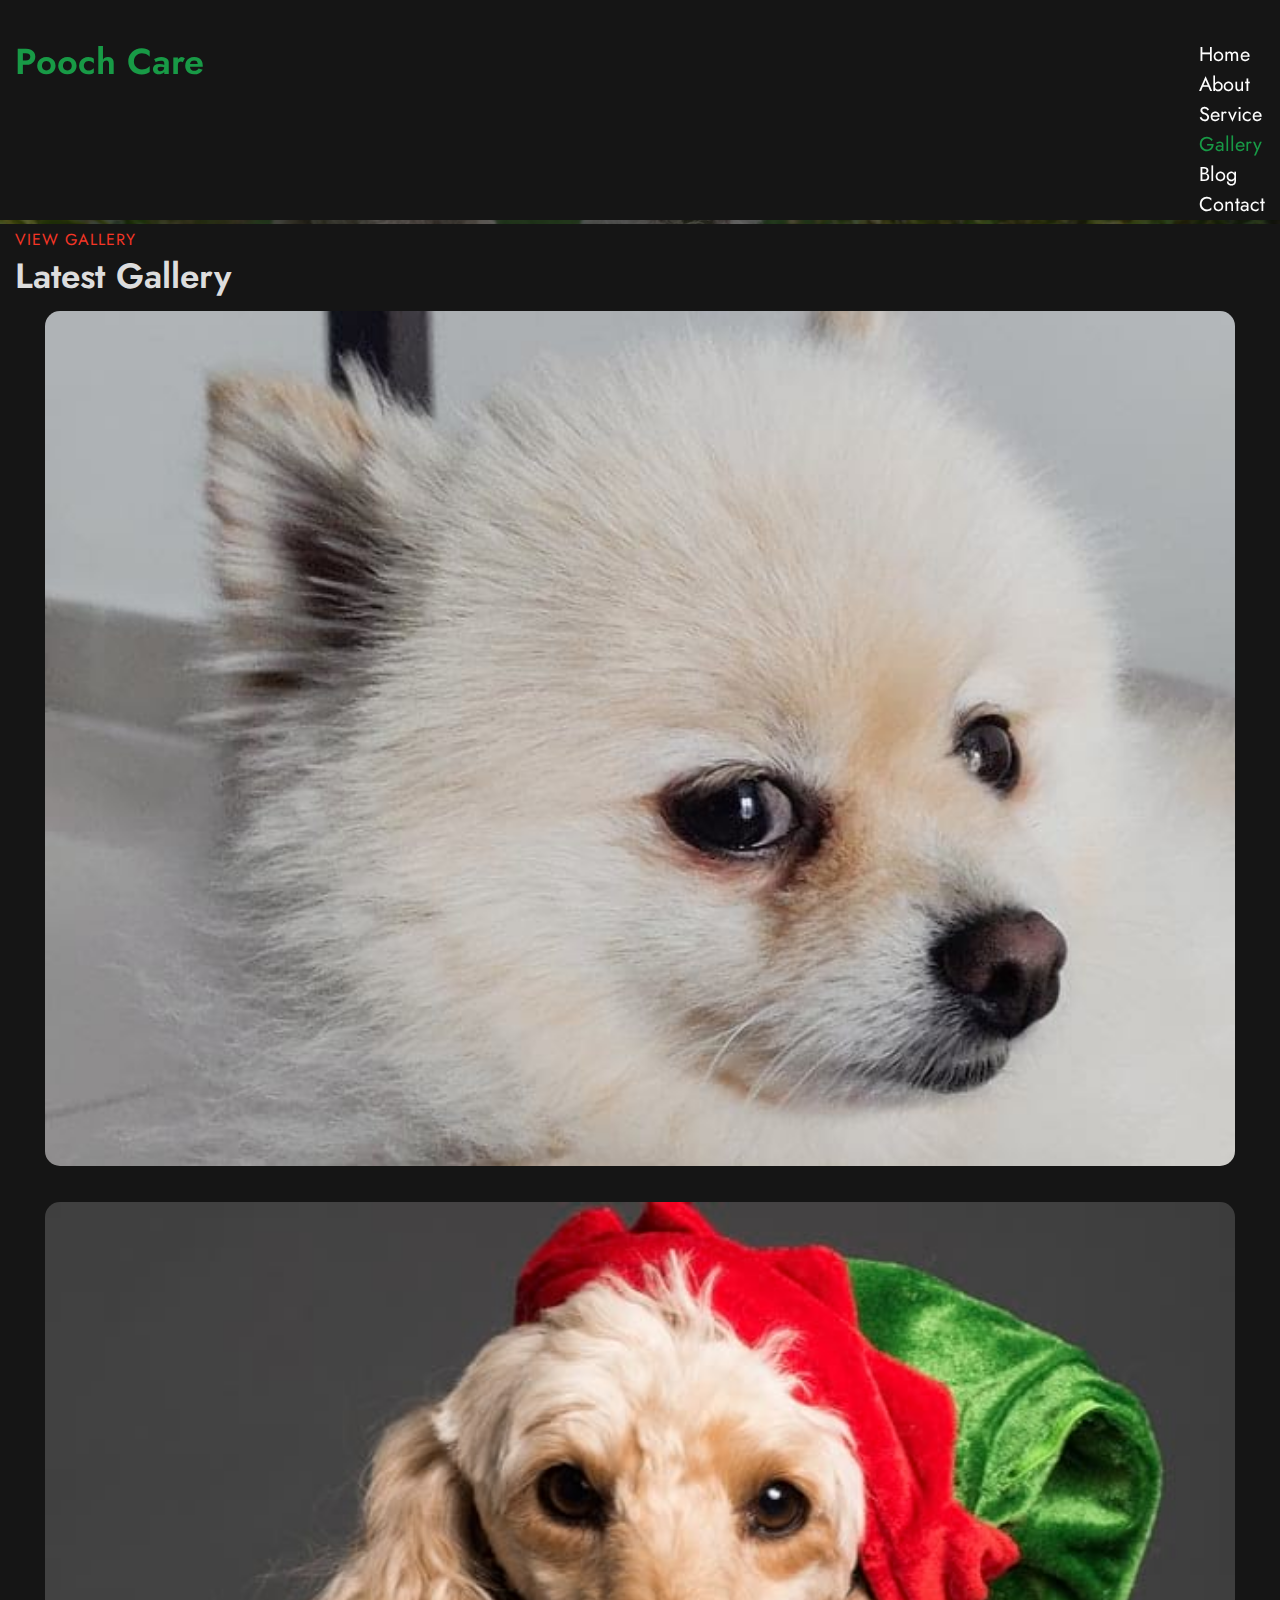
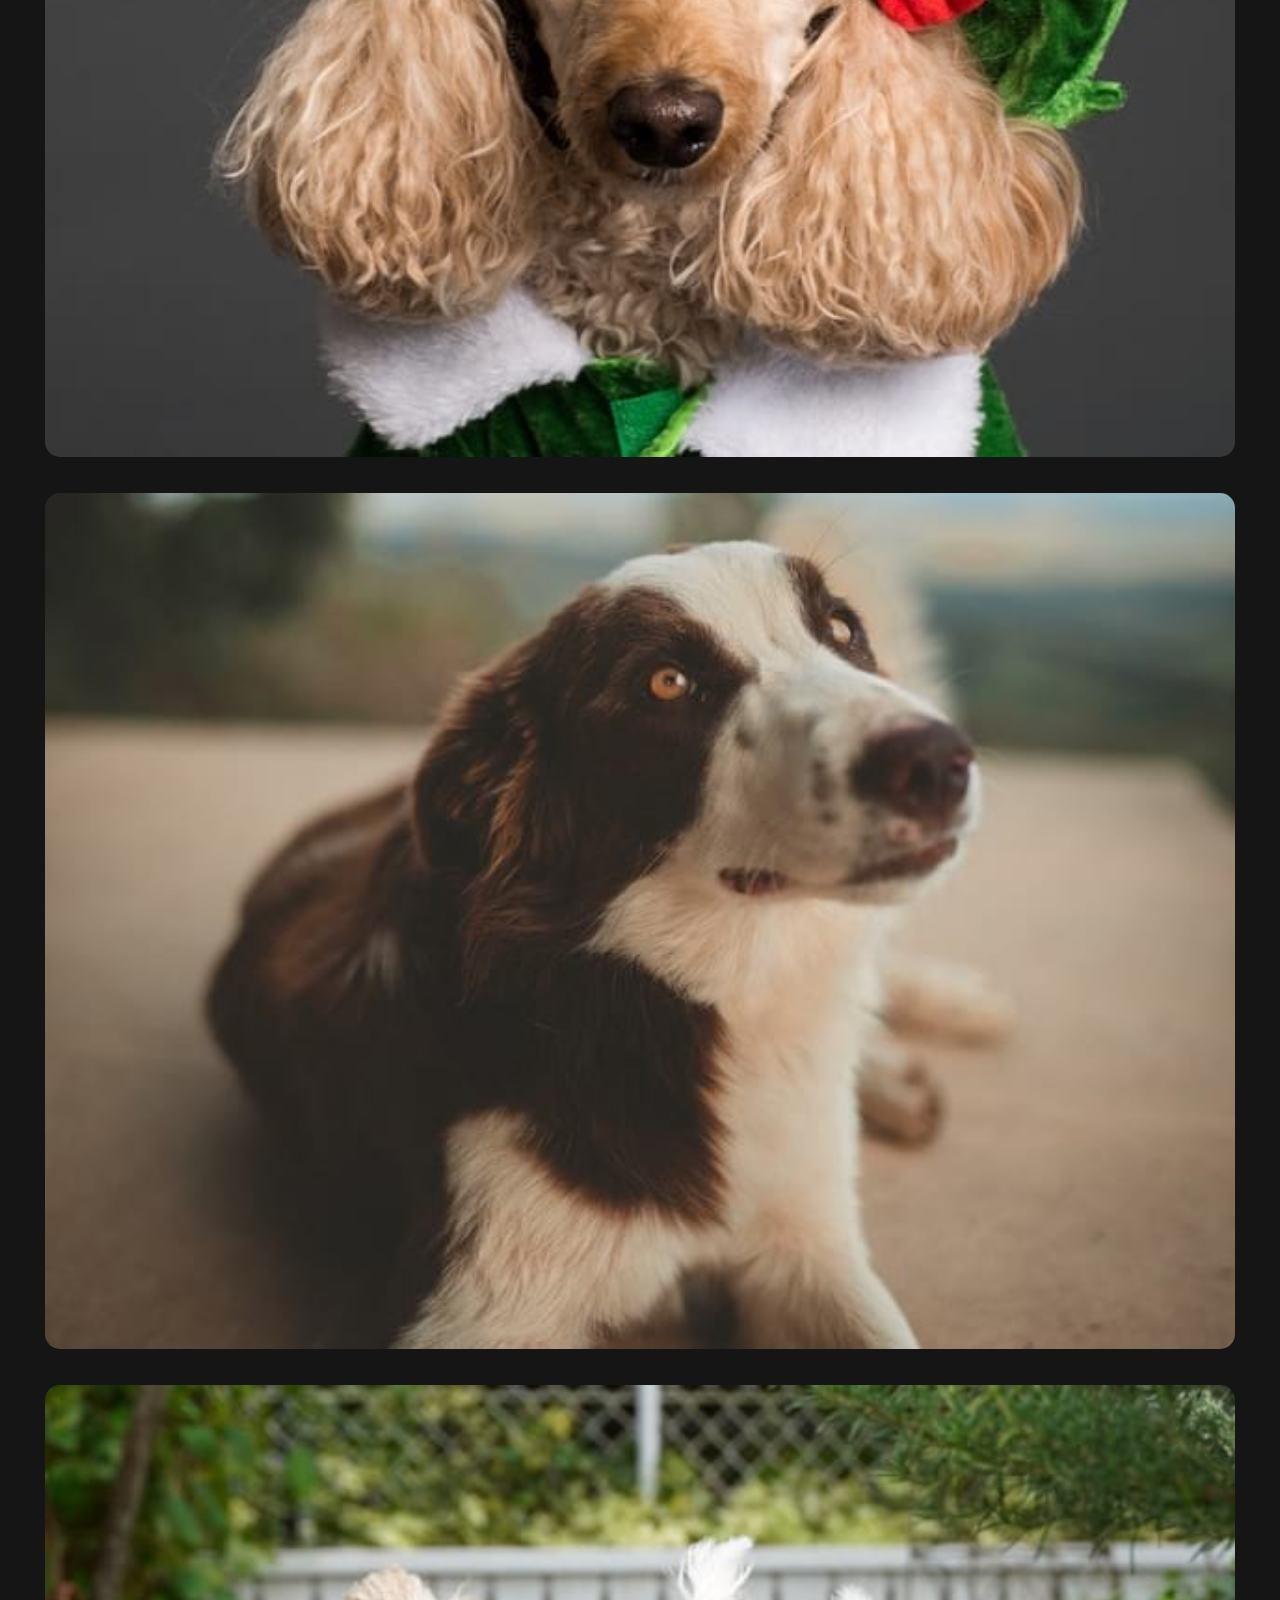
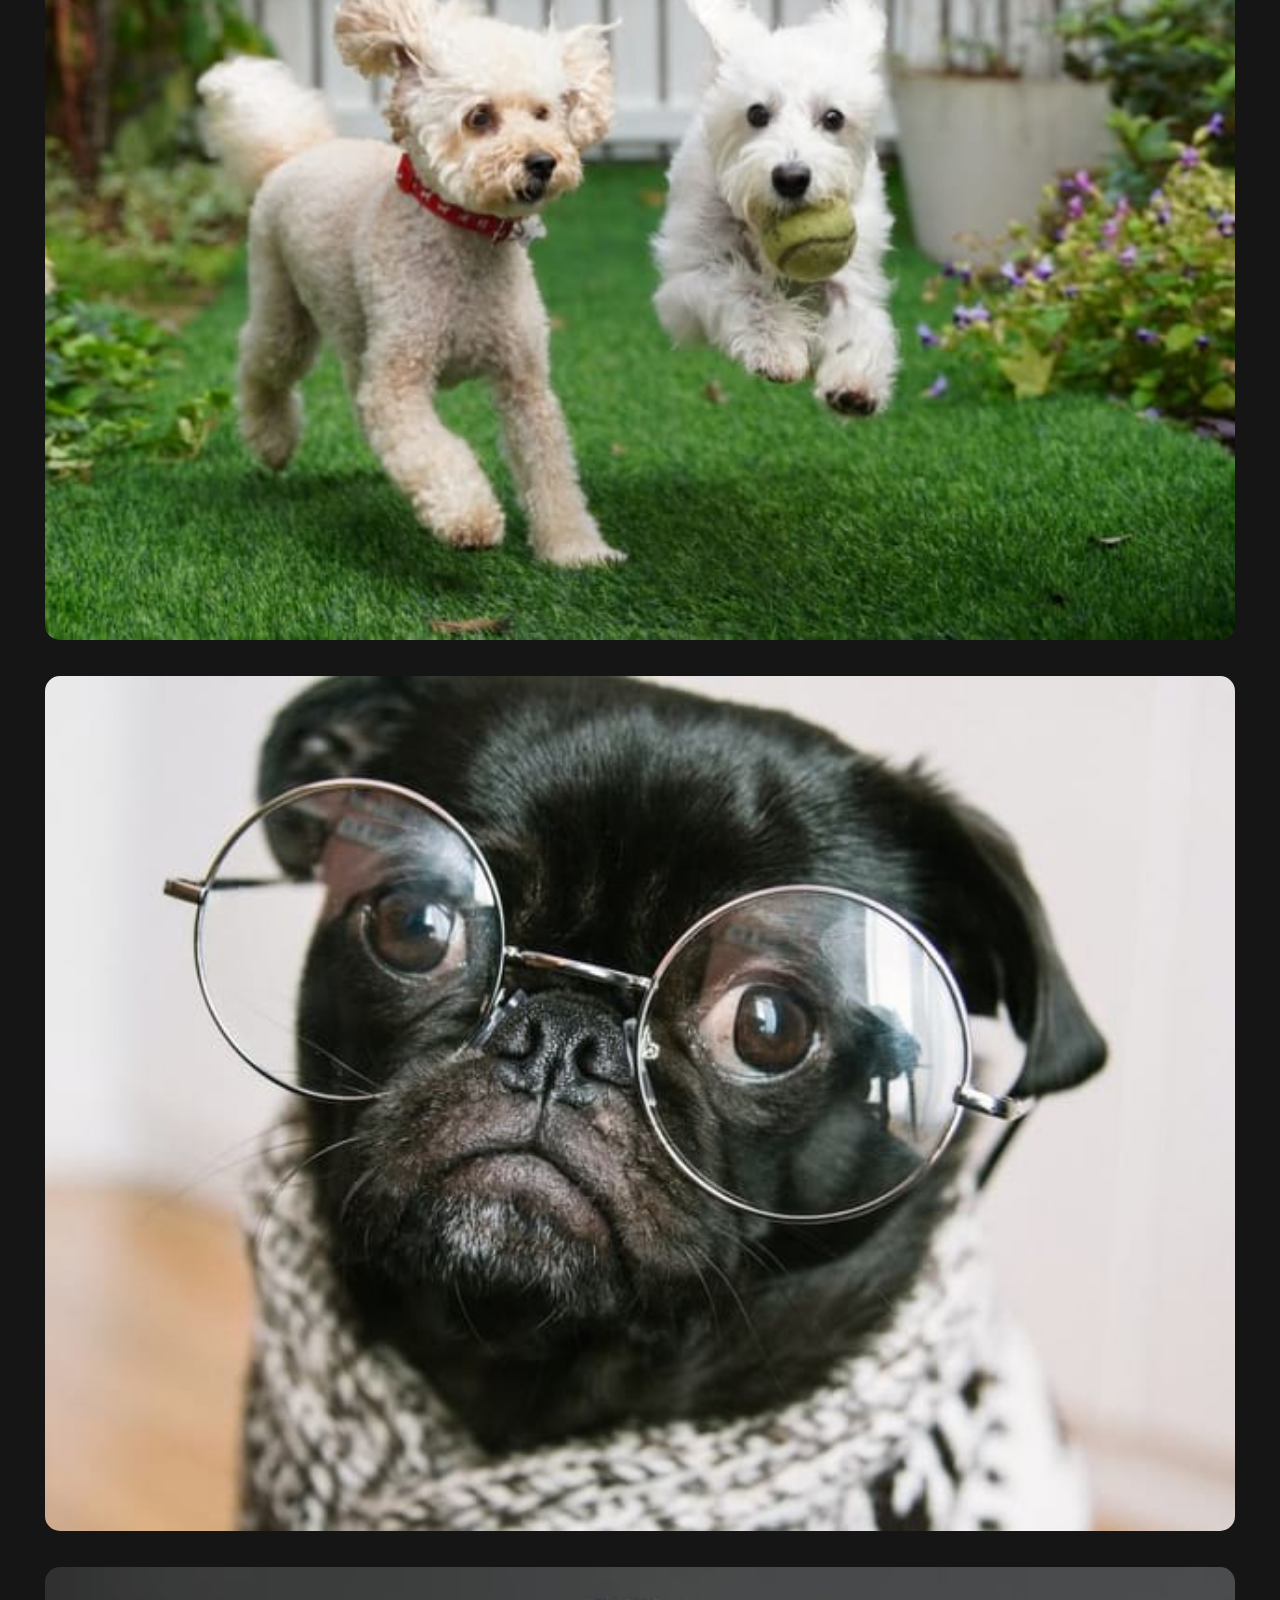
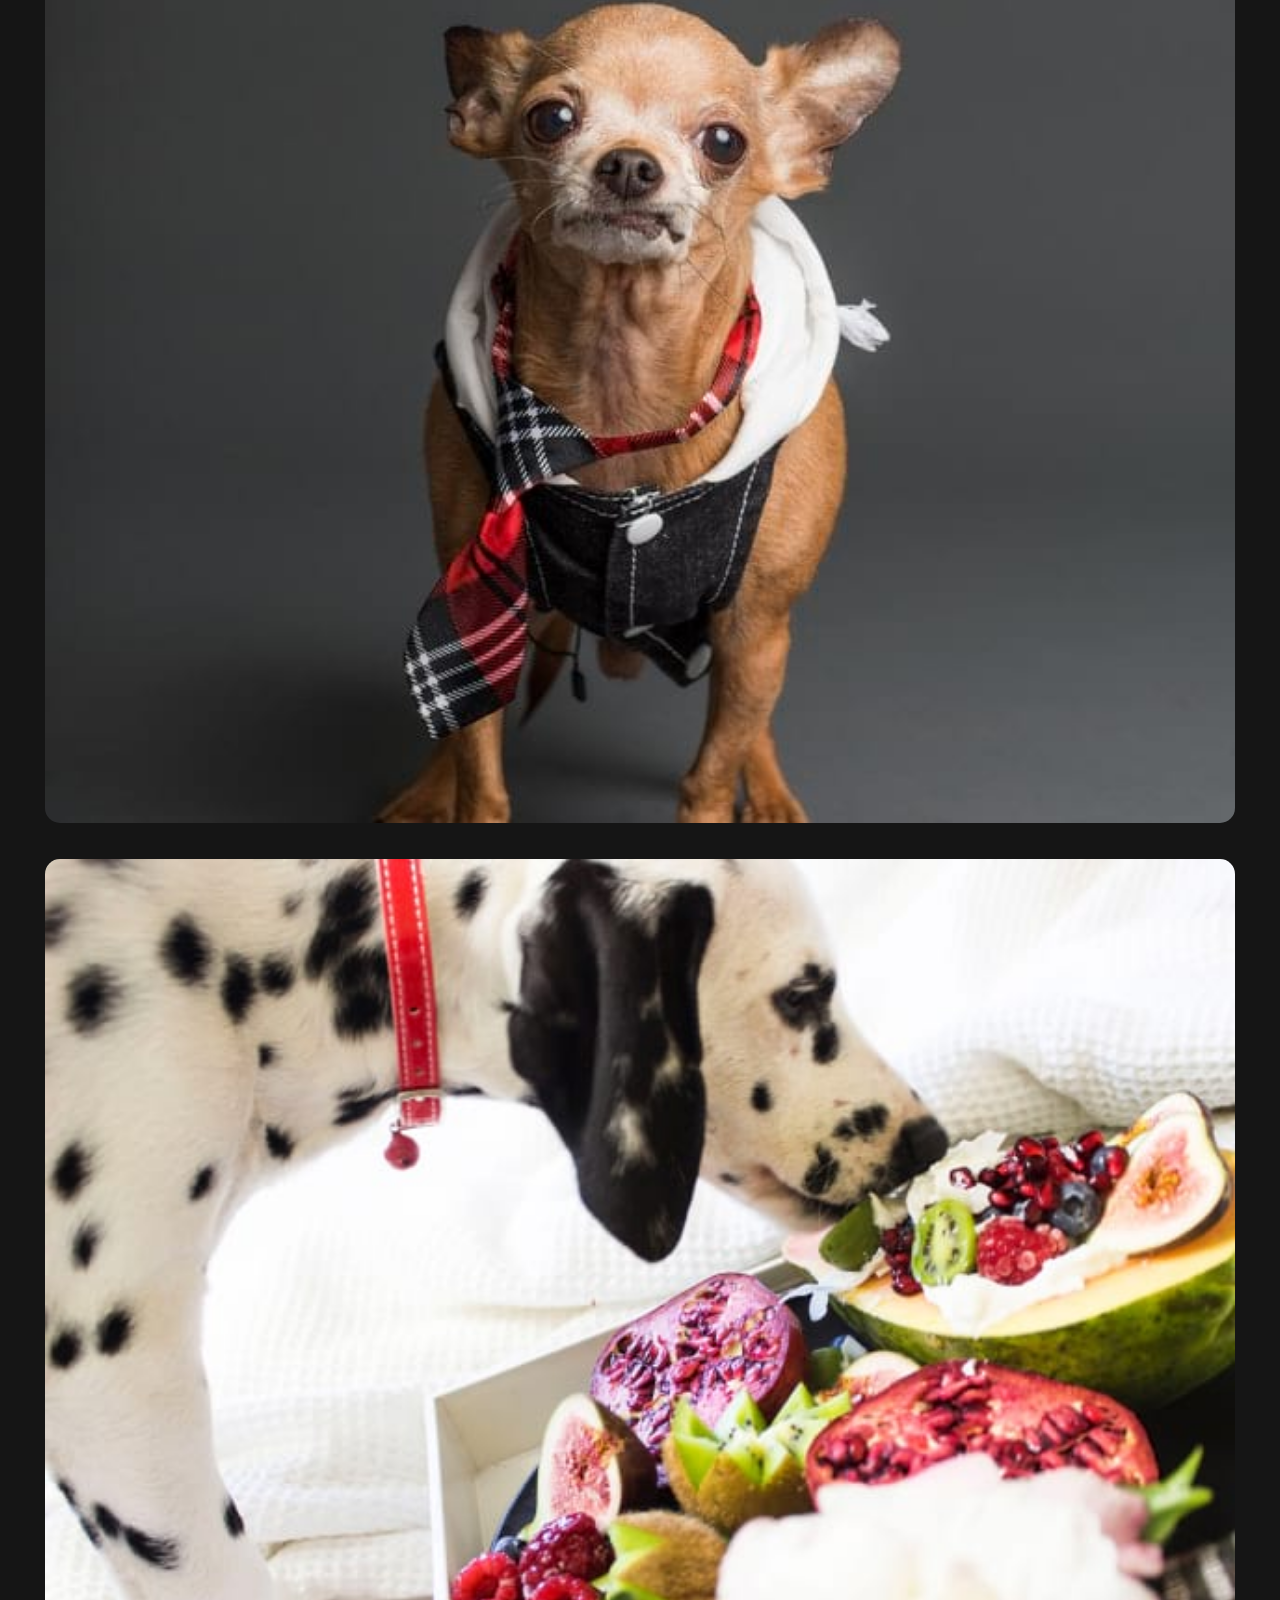
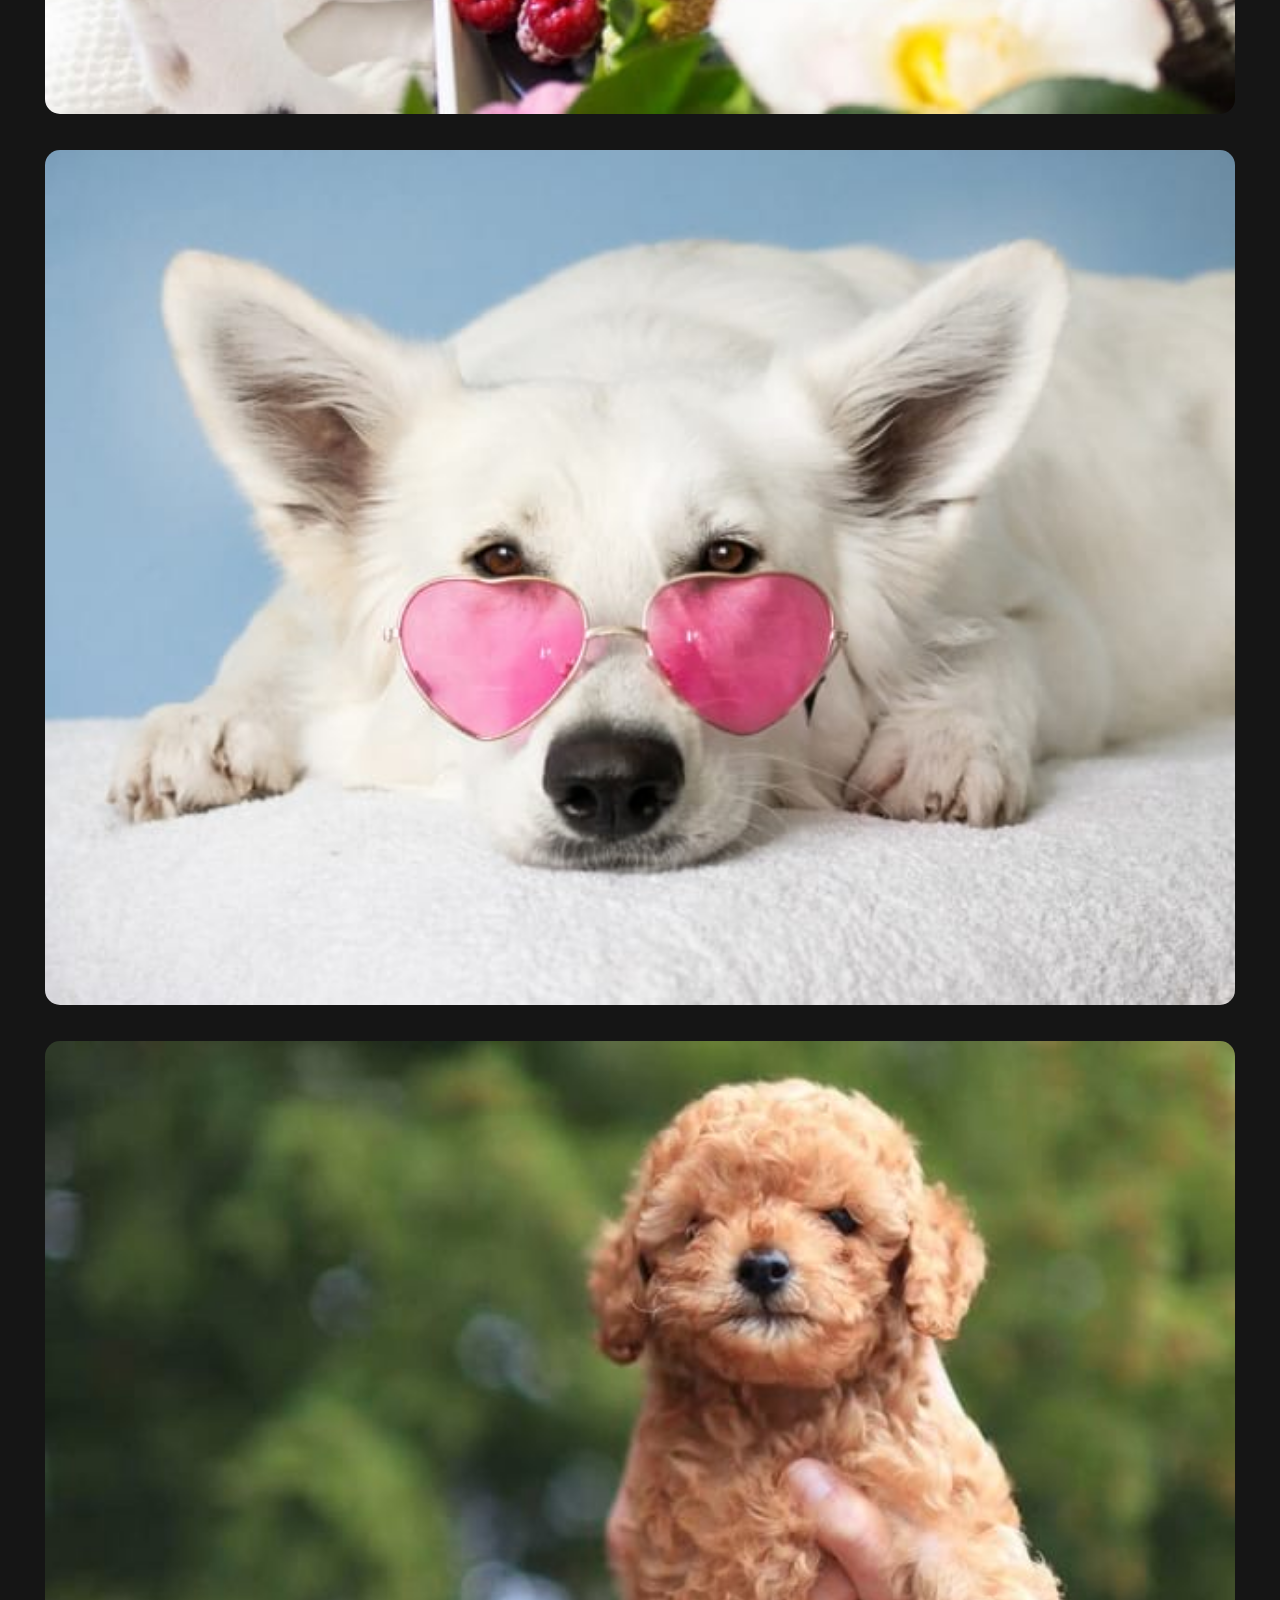
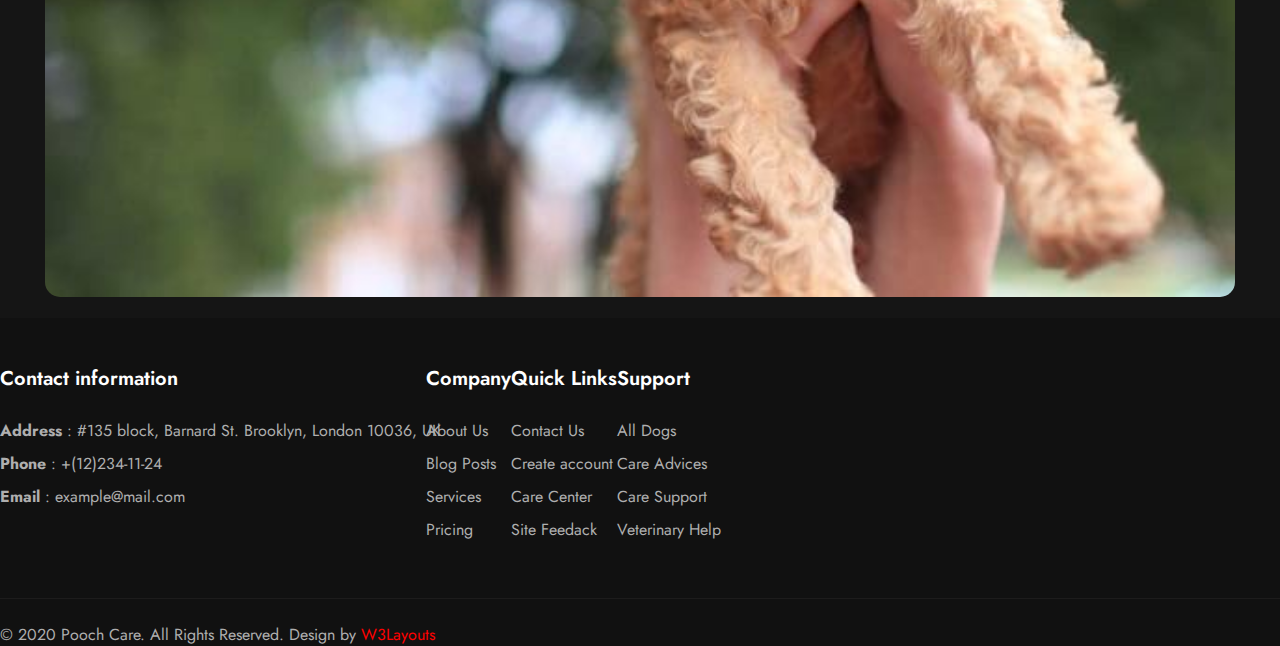
<file: pages/Gallery/gallery.html>
<!DOCTYPE html>
<html lang="en">
  <head>
    <meta charset="UTF-8" />
    <meta http-equiv="X-UA-Compatible" content="IE=edge" />
    <meta name="viewport" content="width=device-width, initial-scale=1.0" />
    <title>Pooch Care Animal Category</title>
    <link
      href="https://fonts.googleapis.com/css2?family=Jost:wght@200;300;400;500;600;700&display=swap"
      rel="stylesheet"
    />
    <link
      href="https://cdn.jsdelivr.net/npm/bootstrap@5.1.3/dist/css/bootstrap.min.css"
      rel="stylesheet"
      integrity="sha384-1BmE4kWBq78iYhFldvKuhfTAU6auU8tT94WrHftjDbrCEXSU1oBoqyl2QvZ6jIW3"
      crossorigin="anonymous"
    />
    <link
      rel="stylesheet"
      href="https://cdnjs.cloudflare.com/ajax/libs/font-awesome/6.1.1/css/all.min.css"
      integrity="sha512-KfkfwYDsLkIlwQp6LFnl8zNdLGxu9YAA1QvwINks4PhcElQSvqcyVLLD9aMhXd13uQjoXtEKNosOWaZqXgel0g=="
      crossorigin="anonymous"
      referrerpolicy="no-referrer"
    />
    <link rel="stylesheet" href="./gallery.css" />
  </head>
  <body>
    <header class="header">
      <div class="container">
        <nav class="navbar">
          <h1 class="logo">
            <a href="index.html" class="navbar-brand">Pooch Care</a>
          </h1>
          <div class="theme">
            <div class="nav">
              <ul class="nav justify-content-end">
                <li class="nav-item">
                  <a class="nav-link" href="../../index.html">Home</a>
                </li>
                <li class="nav-item">
                  <a class="nav-link" href="#">About</a>
                </li>
                <li class="nav-item">
                  <a class="nav-link" href="../Services/services.html">Service</a>
                </li>
                <li class="nav-item">
                  <a
                    class="nav-link active"
                    aria-current="page"
                    href="#"
                    >Gallery</a
                  >
                </li>
                <li class="nav-item">
                  <a class="nav-link" href="#">Blog </a>
                </li>
                <li class="nav-item">
                  <a class="nav-link" href="#">Contact</a>
                </li>
              </ul>
            </div>
            <i class="fa fa-sun"></i>
          </div>
        </nav>
      </div>
    </header>
    <section class="breadcrumd text-center">
      <div class=" py-sm-5 py-4">
        <div class="container py-2">
          <h2 >Gallery</h2>
          <ul class="path mt-2">
            <li><a href="#">Home</a></li>
            <li class="active">
              <span class="fa fa-arrow-right mx-2" aria-hidden="true"></span>
              Gallery
            </li>
          </ul>
        </div>
      </div>
    </section>
    <section class="grid py-5">
      <div class="container py-3">
      <div class="title text-center">
        <h6 class="sub-title">VIEW GALLERY</h4>
        <h3 class="main-title">Latest Gallery</h2>
      </div>
      <div class="content mt-lg-4">
        <div class="container">
          <div class="row row-cols-3">
            <div class="col">
              <a href="./gallery-img/g1.jpg">
                  
                  <img src="./gallery-img/g1.jpg" alt="" />
              </a>
            </div>
            <div class="col">
              <a href="./gallery-img/g2.jpg">
                  
                  <img src="./gallery-img/g2.jpg" alt="" />
              </a>
            </div>
            <div class="col">
              <a href="./gallery-img/g3.jpg">
                  
                  <img src="./gallery-img/g3.jpg" alt="" />
              </a>
            </div>
            <div class="col">
              <a href="./gallery-img/g4.jpg">
                  
                  <img src="./gallery-img/g4.jpg" alt="" />
              </a>
            </div>
            <div class="col">
              <a href="./gallery-img/g5.jpg">
                  
                  <img src="./gallery-img/g5.jpg" alt="" />
              </a>
            </div>
            <div class="col">
              <a href="./gallery-img/g6.jpg">
                  
                  <img src="./gallery-img/g6.jpg" alt="" />
              </a>
            </div>
            <div class="col">
              <a href="./gallery-img/g7.jpg">
                  
                  <img src="./gallery-img/g7.jpg" alt="" />
              </a>
            </div>
            <div class="col">
              <a href="./gallery-img/g8.jpg">
                  
                  <img src="./gallery-img/g8.jpg" alt="" />
              </a>
            </div>
            <div class="col">
              <a href="./gallery-img/g9.jpg">
                  
                  <img src="./gallery-img/g9.jpg" alt="" />
              </a>
            </div>
            
            
          </div>
        </div>
      </div>
    </div>
    </section>
    <footer class="footer">
      <div>
        <div class="container py-lg-3">
          <div class="row">
            <div class="col-lg-6 col-md-5 mt-5">
              <h6 class="footer-title">Contact information</h6>
              <ul>
                <li>
                  <p>
                    <strong>Address</strong> : #135 block, Barnard St. Brooklyn,
                    London 10036, UK
                  </p>
                </li>
                <li>
                  <p>
                    <strong>Phone</strong> :
                    <a href="tel:+(12)234-11-24">+(12)234-11-24</a>
                  </p>
                </li>
                <li>
                  <p>
                    <strong>Email</strong> :
                    <a href="mailto:example@mail.com">example@mail.com</a>
                  </p>
                </li>
              </ul>

              <div class="mt-3">
                <ul class="social-icons">
                  <li class="facebook">
                    <a href="#link" title="Facebook">
                      <i class="fab fa-facebook"></i>
                    </a>
                  </li>
                  <li class="twitter">
                    <a href="#link" title="Twitter">
                      <i class="fab fa-twitter"></i>
                    </a>
                  </li>
                  <li class="dribbble">
                    <a href="#link" title="Dribbble">
                      <i class="fab fa-dribbble"></i>
                    </a>
                  </li>
                  <li class="google">
                    <a href="#link" title="Google">
                      <i class="fab fa-google"></i>
                    </a>
                  </li>
                </ul>
              </div>
            </div>
            <div class="col-lg-6 col-md-7">
              <div class="row">
                <div class="col-sm-4 col-6 mt-5">
                  <h6 class="footer-title">Company</h6>
                  <ul>
                    <li><a href="../About/about.html">About Us</a></li>
                    <li><a href="../Blog/blog.html">Blog Posts</a></li>
                    <li>
                      <a href="../Services/services.html">Services</a>
                    </li>
                    <li><a href="#pricing">Pricing</a></li>
                  </ul>
                </div>
                <div class="col-sm-4 col-6 mt-5">
                  <h6 class="footer-title">Quick Links</h6>
                  <ul>
                    <li>
                      <a href="../Contact/contact.html">Contact Us</a>
                    </li>
                    <li><a href="#">Create account</a></li>
                    <li><a href="#">Care Center</a></li>
                    <li><a href="#">Site Feedack</a></li>
                  </ul>
                </div>
                <div class="col-sm-4 mt-5">
                  <h6 class="footer-title">Support</h6>
                  <ul>
                    <li><a href="#">All Dogs</a></li>
                    <li><a href="#">Care Advices</a></li>
                    <li><a href="#">Care Support</a></li>
                    <li><a href="#">Veterinary Help</a></li>
                  </ul>
                </div>
              </div>
            </div>
          </div>
        </div>

        <div class="align-center py-lg-4 py-3 mt-5">
          <div class="footer-container">
            <p class="text-center">
              © 2020 Pooch Care. All Rights Reserved. Design by
              <a style="color: red" href="https://w3layouts.com/">W3Layouts</a>
            </p>
          </div>
        </div>
      </div>
    </footer>
  </body>
</html>
</file>
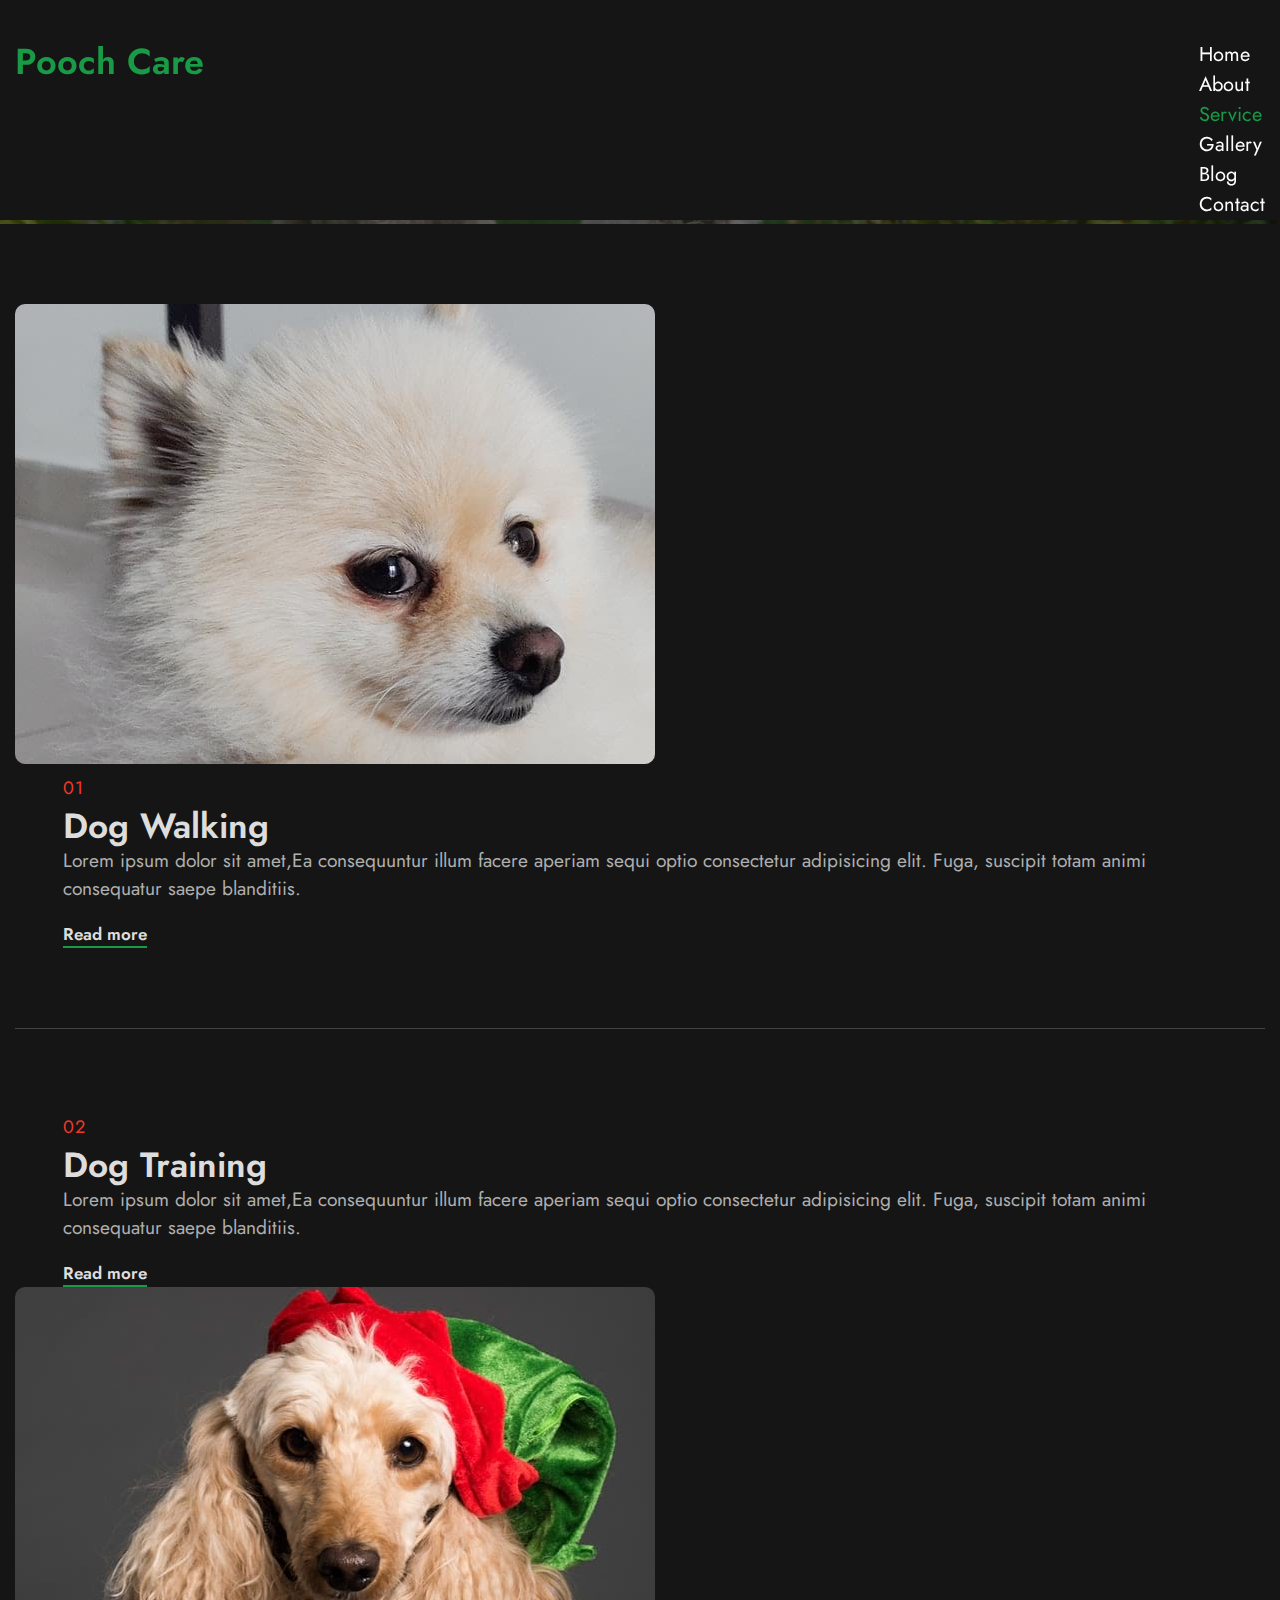
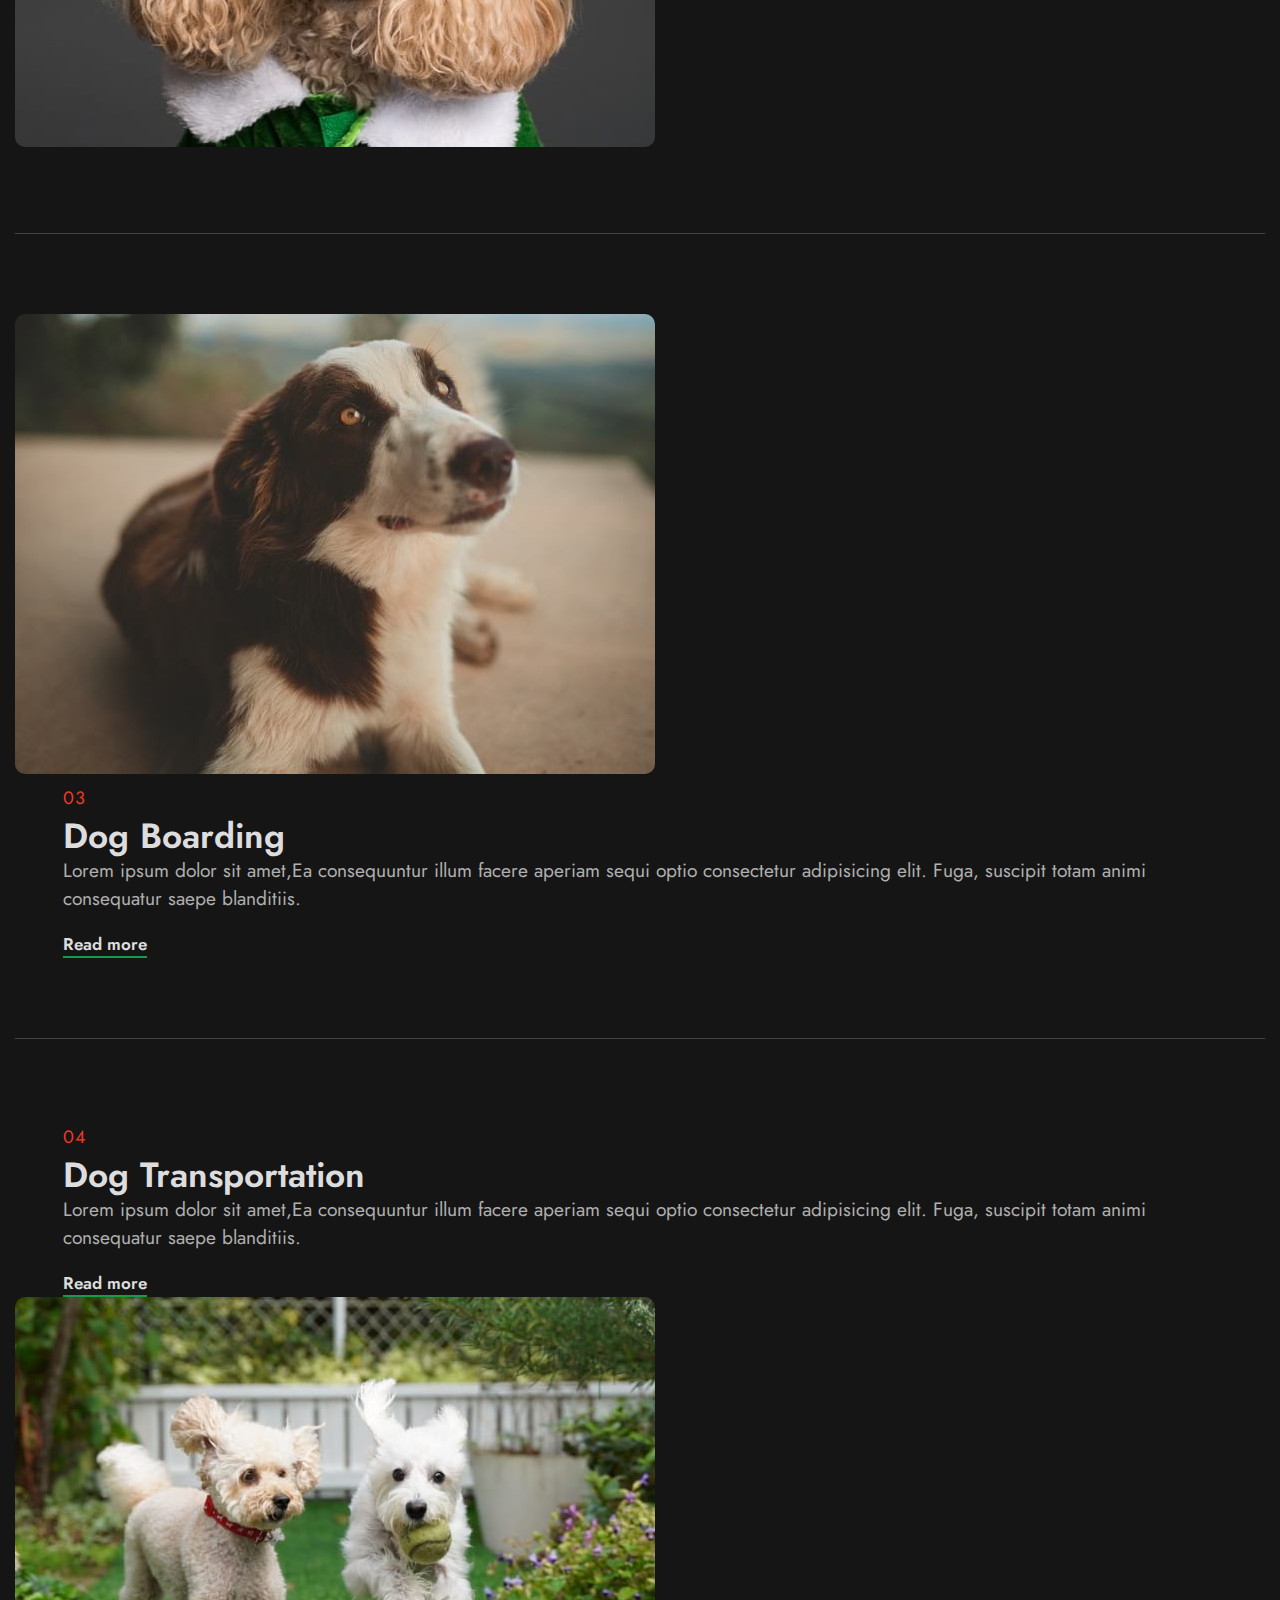
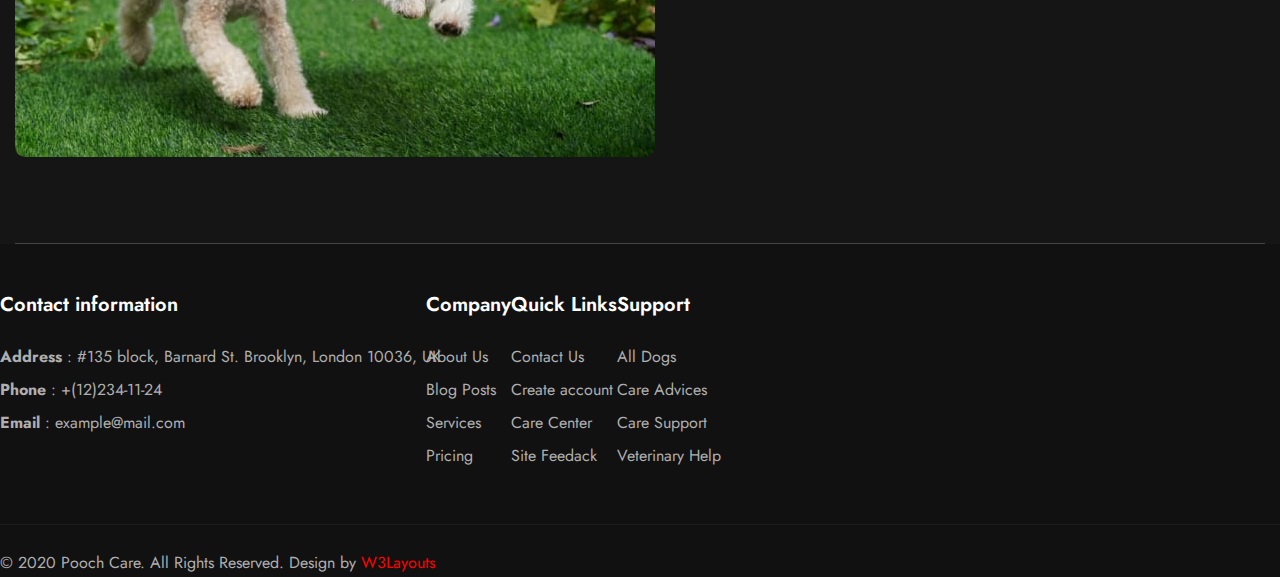
<file: pages/Services/services.html>
<!DOCTYPE html>
<html lang="en">
  <head>
    <meta charset="UTF-8" />
    <meta http-equiv="X-UA-Compatible" content="IE=edge" />
    <meta name="viewport" content="width=device-width, initial-scale=1.0" />
    <title>Pooch Care Animal Category</title>
    <link
      href="https://fonts.googleapis.com/css2?family=Jost:wght@200;300;400;500;600;700&display=swap"
      rel="stylesheet"
    />
    <link
      href="https://cdn.jsdelivr.net/npm/bootstrap@5.1.3/dist/css/bootstrap.min.css"
      rel="stylesheet"
      integrity="sha384-1BmE4kWBq78iYhFldvKuhfTAU6auU8tT94WrHftjDbrCEXSU1oBoqyl2QvZ6jIW3"
      crossorigin="anonymous"
    />
    <link
      rel="stylesheet"
      href="https://cdnjs.cloudflare.com/ajax/libs/font-awesome/6.1.1/css/all.min.css"
      integrity="sha512-KfkfwYDsLkIlwQp6LFnl8zNdLGxu9YAA1QvwINks4PhcElQSvqcyVLLD9aMhXd13uQjoXtEKNosOWaZqXgel0g=="
      crossorigin="anonymous"
      referrerpolicy="no-referrer"
    />
    <link rel="stylesheet" href="./services.css" />
  </head>
  <body>
    <header class="header">
      <div class="container">
        <nav class="navbar">
          <h1 class="logo">
            <a href="index.html" class="navbar-brand">Pooch Care</a>
          </h1>
          <div class="theme">
            <div class="nav">
              <ul class="nav justify-content-end">
                <li class="nav-item">
                  <a class="nav-link" href="../../index.html">Home</a>
                </li>
                <li class="nav-item">
                  <a class="nav-link" href="../About/about.html">About</a>
                </li>
                <li class="nav-item">
                  <a class="nav-link active" aria-current="page" href="#"
                    >Service</a
                  >
                </li>
                <li class="nav-item">
                  <a class="nav-link" href="../Gallery/gallery.html">Gallery</a>
                </li>
                <li class="nav-item">
                  <a class="nav-link" href="../Blog/blog.html">Blog </a>
                </li>
                <li class="nav-item">
                  <a class="nav-link" href="../Contact/contact.html">Contact</a>
                </li>
              </ul>
            </div>
            <i class="fa fa-sun"></i>
          </div>
        </nav>
      </div>
    </header>
    <section class="breadcrumd text-center">
      <div class="py-sm-5 py-4">
        <div class="container py-2">
          <h2>Services</h2>
          <ul class="path mt-2">
            <li><a href="#">Home</a></li>
            <li class="active">
              <span class="fa fa-arrow-right mx-2" aria-hidden="true"></span>
              Services
            </li>
          </ul>
        </div>
      </div>
    </section>
    <section class="photos">
      <!-- /content-grids-->
      <div class="content py-5">
        <div class="container py-lg-5">
          <!-- /row-->
          <div class="grid-photo row mt-0">
            <div class="left-photo col-lg-6 pr-lg-4">
              <a href="#"
                ><img
                  src="./img-services/g1.jpg"
                  class="img-fluid mb-lg-0 mb-4"
                  alt=""
              /></a>
            </div>
            <div class="right-photo col-lg-6 text-left pl-lg-5">
              <h6 class="sub-title">01</h6>
              <h3 class="main-title">Dog Walking</h3>
              <p class="mt-3 mb-3">
                Lorem ipsum dolor sit amet,Ea consequuntur illum facere aperiam
                sequi optio consectetur adipisicing elit. Fuga, suscipit totam
                animi consequatur saepe blanditiis.
              </p>
              <a href="services.html" class="read">Read more</a>
            </div>
          </div>
          <!-- //row-->
          <!-- /row-->
          <div class="grid-photo row">
            <div class="right-photo col-lg-6 text-left pr-lg-5 mt-lg-0 mt-4">
              <h6 class="sub-title">02</h6>
              <h3 class="main-title">Dog Training</h3>
              <p class="mt-3 mb-3">
                Lorem ipsum dolor sit amet,Ea consequuntur illum facere aperiam
                sequi optio consectetur adipisicing elit. Fuga, suscipit totam
                animi consequatur saepe blanditiis.
              </p>
              <a href="services.html" class="read">Read more</a>
            </div>
            <div class="left-photo col-lg-6 pr-lg-4">
              <a href="#"
                ><img src="./img-services/g2.jpg" class="img-fluid" alt=""
              /></a>
            </div>
          </div>
          <div class="grid-photo row">
            <div class="left-photo col-lg-6 pr-lg-4">
              <a href="#"
                ><img src="./img-services/g3.jpg" class="img-fluid" alt=""
              /></a>
            </div>
            <div class="right-photo col-lg-6 text-left pl-lg-5 mt-lg-0 mt-4">
              <h6 class="sub-title">03</h6>

              <h3 class="main-title">Dog Boarding</h3>
              <p class="mt-3 mb-3">
                Lorem ipsum dolor sit amet,Ea consequuntur illum facere aperiam
                sequi optio consectetur adipisicing elit. Fuga, suscipit totam
                animi consequatur saepe blanditiis.
              </p>
              <a href="services.html" class="read">Read more</a>
            </div>
          </div>
          <div class="grid-photo row">
            <div class="right-photo col-lg-6 text-left pr-lg-5">
              <h6 class="sub-title">04</h6>
              <h3 class="main-title">Dog Transportation</h3>
              <p class="mt-3 mb-3">
                Lorem ipsum dolor sit amet,Ea consequuntur illum facere aperiam
                sequi optio consectetur adipisicing elit. Fuga, suscipit totam
                animi consequatur saepe blanditiis.
              </p>
              <a href="services.html" class="read">Read more</a>
            </div>
            <div class="left-photo col-lg-6 pr-lg-4">
              <a href="#"
                ><img
                  src="./img-services/g4.jpg"
                  class="img-fluid mb-lg-0 mb-4"
                  alt=""
              /></a>
            </div>
          </div>
        </div>
      </div>
    </section>

    <footer class="footer">
      <div>
        <div class="container py-lg-3">
          <div class="row">
            <div class="col-lg-6 col-md-5 mt-5">
              <h6 class="footer-title">Contact information</h6>
              <ul>
                <li>
                  <p>
                    <strong>Address</strong> : #135 block, Barnard St. Brooklyn,
                    London 10036, UK
                  </p>
                </li>
                <li>
                  <p>
                    <strong>Phone</strong> :
                    <a href="tel:+(12)234-11-24">+(12)234-11-24</a>
                  </p>
                </li>
                <li>
                  <p>
                    <strong>Email</strong> :
                    <a href="mailto:example@mail.com">example@mail.com</a>
                  </p>
                </li>
              </ul>

              <div class="mt-3">
                <ul class="social-icons">
                  <li class="facebook">
                    <a href="#link" title="Facebook">
                      <i class="fab fa-facebook"></i>
                    </a>
                  </li>
                  <li class="twitter">
                    <a href="#link" title="Twitter">
                      <i class="fab fa-twitter"></i>
                    </a>
                  </li>
                  <li class="dribbble">
                    <a href="#link" title="Dribbble">
                      <i class="fab fa-dribbble"></i>
                    </a>
                  </li>
                  <li class="google">
                    <a href="#link" title="Google">
                      <i class="fab fa-google"></i>
                    </a>
                  </li>
                </ul>
              </div>
            </div>
            <div class="col-lg-6 col-md-7">
              <div class="row">
                <div class="col-sm-4 col-6 mt-5">
                  <h6 class="footer-title">Company</h6>
                  <ul>
                    <li><a href="../About/about.html">About Us</a></li>
                    <li><a href="../Blog/blog.html">Blog Posts</a></li>
                    <li>
                      <a href="services.html">Services</a>
                    </li>
                    <li><a href="#">Pricing</a></li>
                  </ul>
                </div>
                <div class="col-sm-4 col-6 mt-5">
                  <h6 class="footer-title">Quick Links</h6>
                  <ul>
                    <li>
                      <a href="../Contact/contact.html">Contact Us</a>
                    </li>
                    <li><a href="#">Create account</a></li>
                    <li><a href="#">Care Center</a></li>
                    <li><a href="#">Site Feedack</a></li>
                  </ul>
                </div>
                <div class="col-sm-4 mt-5">
                  <h6 class="footer-title">Support</h6>
                  <ul>
                    <li><a href="#">All Dogs</a></li>
                    <li><a href="#">Care Advices</a></li>
                    <li><a href="#">Care Support</a></li>
                    <li><a href="#">Veterinary Help</a></li>
                  </ul>
                </div>
              </div>
            </div>
          </div>
        </div>

        <div class="align-center py-lg-4 py-3 mt-5">
          <div class="footer-container">
            <p class="text-center">
              © 2020 Pooch Care. All Rights Reserved. Design by
              <a style="color: red" href="https://w3layouts.com/">W3Layouts</a>
            </p>
          </div>
        </div>
      </div>
    </footer>
  </body>
</html>
</file>
<file: index.css>
* {
  font-family: "Jost", sans-serif;
  margin: 0;
  padding: 0;
  box-sizing: border-box;
}
body {
  background: #151515;
  color: #afafaf;
}
body img {
  border-radius: 10px;
}
ul {
  list-style-type: none;
}
.container {
  width: 100%;
  padding-right: 15px;
  padding-left: 15px;
  margin-right: auto;
  margin-left: auto;
}
.main-title {
  color: #ddd;
}
.header {
  background-color: #151515;
  position: fixed;
  top: 40px;
  right: 0;
  left: 0;
  z-index: 1030;
}
.navbar {
  display: flex;
  justify-content: space-between;
}
.navbar .logo a {
  color: #189a46;
  font-size: 36px;
  font-weight: 600;
  line-height: 36px;
}
.navbar .theme {
  display: flex;
}
.navbar .nav a {
  font-size: 20px;
  color: #ffffff;
}
.navbar .theme i {
  font-size: 28px;
}
.header .navbar .nav a::after {
  content: "";
  display: block;
  width: 0;
  height: 1px;
  background-color: #189a46;
  transition: all 0.3s linear 0s;
}

.header .navbar a:hover::after {
  width: 100%;
}

.header .navbar .active,
.header .navbar a:hover {
  color: #189a46;
}

.carousel .carousel-item {
  height: 35rem;
  background-size: cover;
  background-repeat: no-repeat;
  background-position: center center;
}
.carousel .carousel-item::before {
  content: "";
  position: absolute;
  top: 0;
  left: 0;
  width: 100%;
  height: 100%;
  background-color: rgba(0, 0, 0, 0.5);
}

.carousel .carousel-item-1 {
  background-image: url("./img/banner1.jpg");
}
.carousel .carousel-item-2 {
  background-image: url(./img/banner2.jpg);
}
.carousel .carousel-item-3 {
  background-image: url(./img/banner3.jpg);
}
.carousel .carousel-item-4 {
  background-image: url(./img/banner4.jpg);
}
.carousel .carousel-caption {
  bottom: 50%;
  transform: translate(-100px, 50%);
  text-align: left !important;
  width: 50% !important;
}
.carousel .carousel-item-2 .carousel-caption,
.carousel .carousel-item-4 .carousel-caption {
  transform: translate(300px, 50%);
}
.carousel .carousel-caption h5 {
  font-size: 62px;
  line-height: 62px;
  font-weight: 600;
  word-wrap: break-word;
  white-space: normal;
  align-items: flex-start;
}
.carousel .carousel-caption p {
  font-size: 20px;
}

.carousel .carousel-indicators button {
  width: 10px;
  height: 10px;
  border-radius: 50%;
  opacity: 1;
}

.carousel .carousel-indicators button:hover,
.carousel .carousel-indicators .active {
  background-color: #189a46;
  width: 30px;
  height: 10px;
  border-radius: 13px;
  opacity: 1;
}
.carousel-caption .border-btn {
  border: 2px solid #fff;
  color: #fff;
  padding: 9px 35px;
  font-size: 18px;
  line-height: 28px;
  text-transform: capitalize;
  font-weight: 400;
  transition: 0.3s ease-in;
}

.carousel-caption .btn-white {
  padding: 10px 35px;
  font-size: 18px;
  line-height: 28px;
  text-transform: capitalize;
  font-weight: 400;
  transition: 0.3s ease-in;
  background-color: #fff;
  color: #189a46;
}
.carousel-caption .btn:hover {
  text-decoration: none;
}

.carousel-caption a:hover {
  color: #189a46;
  text-decoration: none;
  background-color: #fff;
}
.about {
  padding: 48px 0;
}
.about .container {
  padding: 48px 15px;
  margin: 0 auto;
  max-width: 700px;
  text-align: center;
}
.about .container .subtitle {
  font-size: 16px;
  font-weight: 400;
  line-height: 2em;
  letter-spacing: 1px;
  color: #f53626;
}
.about .container .main-title {
  font-size: 40px;
  font-weight: 600;
  line-height: 48px;
  text-transform: capitalize;
}
.about .container p {
  margin: 0;
  padding: 0;
  font-size: 1.2em;
  line-height: 28px;
  color: #afafaf;
  font-family: "Jost", sans-serif;
}
a.read {
  font-size: 17px;
  padding: 0;
  border-bottom: 2px solid #189a46;
  color: #ddd;
  transition: 0.3s ease-in-out;
  font-weight: 600;
  border-radius: 0;
  margin-top: 20px;
  display: inline-block;
  text-transform: capitalize;
}
a,
a:hover {
  text-decoration: none;
  color: #189a46;
}
a {
  color: #189a46;
  text-decoration: none;
  background-color: transparent;
}
.feature {
  background-color: #222;
  padding: 48px 0;
}
.feature .container {
  padding: 48px 24px;
}
.feature .container .row {
  display: flex;
  flex-wrap: wrap;
  margin-right: -15px;
  margin-left: -15px;
}
.feature .row .grids-feature .area-box {
  padding: 40px 30px;
  transition: all 0.5s ease 0s;
  border-radius: 10px;
  background-color: #151515;
  position: relative;
  margin-bottom: 30px;
}
.feature .row .grids-feature .area-box:hover {
  background-color: #222;
}
.feature .icon span {
  color: #189a46;
  font-size: 30px;
}
.feature .row .area-box h4 a {
  font-size: 24px;
  font-weight: 600;
  margin-top: 25px;
  margin-bottom: 15px;
  display: block;
  color: #ddd;
}
.feature .row .area-box p {
  font-size: 19px;
}

.services img {
  max-width: 100%;
  height: auto;
}
.services .sub-title {
  font-size: 16px;
  font-weight: 400;
  line-height: 2em;
  letter-spacing: 1px;
  color: #f53626;
}
.services .main-title {
  font-size: 35px !important;
  line-height: 40px;
}
.services ul {
  margin: 0;
  padding: 0;
}
.services ul li {
  font-style: normal;
  font-weight: normal;
  font-size: 16px;
  line-height: 26px;
  color: #ddd;
  margin: 15px 0;
  font-weight: 600;
}
.services ul li span.fa {
  color: #189a46;
  margin-right: 12px;
  background: #222;
  font-size: 10px;
  padding: 8px;
  border-radius: 50%;
  display: inline-block;
}
.statistic {
  background-color: #189a46;
  padding: 48px 0;
}

.statistic .info {
  text-align: center;
  padding: 0;
  border-top: none;
  border-bottom: none;
}
.statistic .info p {
  font-size: 50px;
  line-height: 60px;
  font-weight: 600;
  color: #fff;
  margin-top: 30px;
  margin-bottom: 0;
}
.statistic .info h4 {
  font-size: 20px;
  line-height: 25px;
  text-transform: capitalize;
  color: #fff;
  margin-top: 10px;
  opacity: 0.8;
  font-weight: 400;
}
.pricing {
  background-color: #222;
}
.pricing .sub-title {
  text-align: center;
  margin-bottom: 10px;
  font-size: 20px;
  line-height: 30px;
  font-weight: 600;
  color: #f53626;
}
.pricing.main-title {
  font-size: 35px !important;
  line-height: 40px;
}
.pricing .pricing-section {
  display: grid;
  grid-template-columns: 1fr 1fr 1fr;
  margin: 0 5% auto;
  margin-top: 0;
  width: 90%;
}
.pricing .pricing-item .top {
  text-align: center;
}
.pricing .pricing-item-left .box {
  padding: 3.5em 2.5em;
  border-right: 0;
}
.pricing h6 {
  text-align: center;
  text-transform: capitalize;
  margin-bottom: 10px;
  font-size: 25px;
  line-height: 30px;
  font-weight: 600;
}
.pricing h4 {
  font-size: 40px;
  line-height: 45px;
  margin: 15px 0 20px;
  text-align: center;
  font-weight: 600;
  color: #116e32;
}
.pricing-item .bottom {
  text-align: center;
  padding-top: 1em;
}
.pricing .buy-button {
  margin-top: 2em;
}
.pricing .buy-button .btn-style {
  background-color: #189a46;
  border-color: #189a46;
}
.pricing .buy-button:hover .btn-style {
  background-color: #116e32;
  border-color: #116e32;
}
.btn-style {
  padding: 12px 35px;
  font-size: 18px;
  line-height: 28px;
  text-transform: capitalize;
  font-weight: 400;
  transition: 0.3s ease-in;
  border-radius: 10px;
}
.pricing-item-active .top {
  padding: 3em 2.5em 0.5em 2.5em;
  background: #189a46;
  border-top-right-radius: 5px;
  border-top-left-radius: 5px;
}
.pricing h5 {
  font-size: 15px;
  line-height: 20px;
  color: #189a46;
  text-align: center;
  margin-bottom: 30px;
  font-weight: 700;
  display: inline-block;
  padding: 8px 20px;
  background: #fff;
  border-radius: 10px;
}
.pricing h4 {
  font-size: 40px;
  line-height: 45px;
  margin: 15px 0 20px;
  text-align: center;
  font-weight: 600;
  color: #189a46;
}
.pricing h6,
.pricing h4 {
  color: #fff;
}
.pricing h4 span {
  font-size: 16px;
  line-height: 25px;
  color: #fff;
  font-weight: 400;
}
.pricing-item-active .bottom {
  padding: 2em 2.5em 3.5em;
}
.pricing .pricing-item-right .box {
  padding: 3.5em 2.5em;
  border-left: 0;
}
.pricing .pricing-item {
  background-color: #151515;
}
.pricing ul li p {
  font-size: 18px;
  line-height: 28px;
}
.clip .play-view {
  left: 0;
  right: 0;
  top: calc(50% - 40px);
}
.clip .sub-title {
  font-size: 16px;
  font-weight: 400;
  line-height: 32px;
  letter-spacing: 1px;
  color: #f53626;
}
.clip span.video-play-icon {
  background: #fff;
  display: inline-block;
  width: 55px;
  height: 55px;
  line-height: 55px;
  border-radius: 50%;
}
.fa-play:before {
  content: "\f04b";
}
#small-dialog {
  max-width: 750px;
  margin: 40px auto;
  position: relative;
}
div#small-dialog iframe {
  width: 100%;
  height: 400px;
  display: block;
}
.mfp-hide {
  display: none !important;
}
.client {
  background-color: #222222;
}
.client .sub-title {
  font-size: 16px;
  font-weight: 400;
  line-height: 32px;
  letter-spacing: 1px;
  color: #f53626;
}
.client .main-title {
  font-size: 40px;
  font-weight: 600;
  line-height: 48px;
}
.client .row {
  max-width: 1050px;
  margin: auto;
}
.client .owl-carousel .outer {
  position: relative;
  overflow: hidden;
}
.client .owl-carousel .owl-stage {
  transform: translate3d(0px, 0px, 0px);
  transition: all 1s ease 0s;
  width: 100%;
  height: 300px !important;

  position: relative;
}
.client .owl-carousel .owl-stage .owl-item {
  width: 690px;
  margin-right: 20px;
  height: 100%;
}

.testimonial {
  display: block;
  margin: 0;
  padding: 40px 30px;
  position: relative;
  background: #151515;
  border-radius: 10px;
  border: none;
  box-shadow: 0 25px 98px 0 rgb(19 19 19 / 3%);
}
.client .testimonial blockquote {
  font-size: 16px;
  font-weight: 400;
  line-height: 26px;
  position: relative;
  margin-bottom: 1.5em;
}
.client .testi-des {
  display: flex;
  text-align: center;
  height: 100%;
}
.client .testimonial img {
  width: 60px;
  height: 60px;
  border-radius: 50%;
  margin-right: 30px;
}
.client .testimonial h3 {
  margin: 0;
  font-weight: 600;
  font-size: 20px;
  color: #ddd;
}
.owl-theme .owl-dots .owl-dot.active span,
.owl-two.owl-carousel.owl-theme .owl-dots .owl-dot:hover span {
  background: #189a46;
  width: 30px;
  height: 10px;
}
.update .container {
  width: 80%;
}
.update .main-title {
  font-size: 40px;
  font-weight: 600;
  line-height: 48px;
}
.update .text-center {
  text-align: center !important;
}

.update .subscribe-field {
  justify-content: space-between;
}
.update form input[type="email"] {
  font-size: 16px;
  border-radius: 10px;
  padding: 0px 20px;
  height: 60px;
  flex-basis: 70%;
  background: #fff;
  height: 60px;
  padding-left: 20px;
  padding-right: 20px;
}
.update .btn {
  background-color: #189a46;
  border-color: #189a46;
}
.update .btn:hover {
  color: #fff;
  background-color: #116e32;
  border-color: #116e32;
}
.footer {
  background-color: #111;
}
.footer .row {
  display: flex;
  flex-wrap: wrap;
  margin-right: -15px;
  margin-left: -15px;
}
.footer .mt-5,
.my-5 {
  margin-top: 3rem !important;
}
.footer h6 {
  color: #fff;
  font-size: 20px;
  line-height: 26px;
  font-weight: 600;
  margin-bottom: 25px;
}
.footer ul {
  margin: 0;
  padding: 0;
}
.footer ul li {
  list-style: none;
  margin-bottom: 5px;
}
.footer ul li p,
.footer ul li a {
  font-weight: normal;
  font-size: 16px;
  color: #afafaf;
  line-height: 28px;
}
.footer .mt-3,
.my-3 {
  margin-top: 1rem !important;
}
.footer ul.social-icons {
  margin-top: 3px;
  padding: 0;
  list-style: none;
  overflow: hidden;
}
.footer ul.social-icons li {
  display: inline-block;
  margin-right: 15px;
  margin-bottom: 0;
}
.footer .footer-container {
  border-top: 1px solid rgba(103, 99, 99, 0.14);
  padding-top: 24px;
}
</file>
<file: about/style.css>
* {
    box-sizing: border-box;
    font-family: -apple-system, BlinkMacSystemFont, "Segoe UI", Roboto, Oxygen-Sans, Ubuntu, Cantarell, "Helvetica Neue", sans-serif;
}
:root {
    --blue: #007bff;
    --indigo: #6610f2;
    --purple: #6f42c1;
    --pink: #e83e8c;
    --red: #dc3545;
    --orange: #fd7e14;
    --yellow: #ffc107;
    --green: #28a745;
    --teal: #20c997;
    --cyan: #17a2b8;
    --white: #fff;
    --gray: #6c757d;
    --gray-dark: #343a40;
    --primary: #189A46;
    --secondary: #f53626;
    --success: #28a745;
    --info: #17a2b8;
    --warning: #ffc107;
    --danger: #dc3545;
    --light: #f8f9fa;
    --dark: #343a40;
    --breakpoint-xs: 0;
    --breakpoint-sm: 576px;
    --breakpoint-md: 768px;
    --breakpoint-lg: 992px;
    --breakpoint-xl: 1200px;
    --font-family-sans-serif: -apple-system, BlinkMacSystemFont, "Segoe UI", Roboto, "Helvetica Neue", Arial, "Noto Sans", sans-serif, "Apple Color Emoji", "Segoe UI Emoji", "Segoe UI Symbol", "Noto Color Emoji";
    --font-family-monospace: SFMono-Regular, Menlo, Monaco, Consolas, "Liberation Mono", "Courier New", monospace;
}
:root {
    --primary-color: #189A46;
    --secondary-color: #f53626;
    --font-color: #696969;
    --bg-color: #fff;
    --heading-color: #000c04;
    --border-radius: 10px;
    --border-color: #ddd;
    --border-light: #f0f3f0;
    --nav-color: #292922;
    --dropdown-color: #fff;
    --bg-light: rgba(147, 107, 232, 0.05);
    --iframe-filter: grayscale(0%);
    --widget-bg: #3f3a64;
}
[data-theme="dark"] {
    --primary-color: #189A46;
    --secondary-color: #f53626;
    --font-color: #afafaf;
    --bg-color: #151515;
    --heading-color: #ddd;
    --border-color: #333;
    --border-light: #444;
    --nav-color: #fff;
    --bg-light: #222;
    --dropdown-color: #151515;
    --iframe-filter: grayscale(100%);
    --widget-bg: #131617;
}
header.nav-fixed {
    padding: 0px;
    background-color: var(--bg-color);
    height: 80px;
    border-bottom: none;
    box-shadow: 0 3px 6px 0 rgba(0, 0, 0, 0.05);
}
.fixed-top {
    position: fixed;
    top: 40px;
    right: 0;
    left: 0;
    z-index: 1030;
}
header {
    background-color: var(--bg-color);
    padding: 0px;
    transition: all 0.4s ease 0s;
    height: 90px;
    display: grid;
    align-items: center;
    box-shadow: 0 3px 9px rgba(0, 0, 0, 0.05);
}
.navbar .navbar-brand:hover {
    opacity: 0.95;
}
.navbar .navbar-brand {
    margin: 0;
    padding: 0;
    font-size: 34px;
    font-weight: 600;
    text-transform: capitalize;
    color: var(--primary-color);
}

.navbar-brand:hover, .navbar-brand:focus {
    text-decoration: none;
}
.navbar-brand {
    display: inline-block;
    padding-top: 0.3125rem;
    padding-bottom: 0.3125rem;
    margin-right: 1rem;
    font-size: 1.25rem;
    line-height: inherit;
    white-space: nowrap;
}
body a, button, .btn {
    cursor: pointer !important;
    font-family: 'Jost', sans-serif;
}
a {
    color: #189A46;
    text-decoration: none;
    background-color: transparent;
}

.navbar-collapse {
    flex-basis: 100%;
    flex-grow: 1;
    align-items: center;
}

.ml-auto, .mx-auto {
    margin-left: auto !important;
}
.navbar-nav {
    display: flex;
    flex-direction: column;
    padding-left: 0;
    margin-bottom: 0;
    list-style: none;
}
ul {
    margin: 0;
    padding: 0;
}
@media (min-width: 992px) {
    .navbar-expand-lg .navbar-collapse {
        display: flex !important;
        flex-basis: auto;
    }
}
@media (min-width: 992px) {
    .navbar-expand-lg .navbar-nav {
        flex-direction: row;
    }
}
@media only screen and (max-width: 1440px) {
    .navbar-expand-lg .navbar-nav .nav-item {
        padding: 0 10px;
    }
}
@media (min-width: 992px) {
    .navbar-expand-lg .navbar-nav .nav-link {
        padding-right: 0.5rem;
        padding-left: 0.5rem;
    }
}
.navbar-expand-lg .navbar-nav .nav-item {
    padding: 0 12px;
    transition: all 0.5s ease;
    position: relative;
}
nav ul li {
    display: inline-block;
}
.navbar-expand-lg .navbar-nav .nav-link {
    text-transform: capitalize;
    transition: all 0.5s ease;
    padding: 14px 0;
    font-size: 1.2em;
    font-weight: 400;
    position: relative;
    color: var(--heading-color);
}
.nav-link {
    display: block;
    padding: 0.5rem 1rem;
}
nav ul li a, nav ul li a::after, nav ul li a::before {
    transition: all .5s;
}
.mode-container {
    width: 24px;
    height: 24px;
    padding: 3px 0;
    margin-left: 20px;
}
.mode-container i.gg-sun {
    display: none;
}
.gg-sun, .gg-sun::after, .gg-sun::before {
    box-sizing: border-box;
    display: block;
    width: 24px;
}
.gg-sun {
    position: relative;
    transform: scale(var(--ggs, 1));
    height: 24px;
    background: linear-gradient(180deg, currentColor 4px, transparent 0) no-repeat 5px -6px/2px 6px, linear-gradient(180deg, currentColor 4px, transparent 0) no-repeat 5px 14px/2px 6px, linear-gradient(180deg, currentColor 4px, transparent 0) no-repeat -8px 5px/6px 2px, linear-gradient(180deg, currentColor 4px, transparent 0) no-repeat 14px 5px/6px 2px;
    border-radius: 100px;
    box-shadow: inset 0 0 0 2px;
    border: 6px solid transparent;
}
.gg-sun::before {
    transform: rotate(-45deg);
}
.gg-sun::after, .gg-sun::before {
    content: "";
    position: absolute;
    height: 2px;
    border-right: 4px solid;
    border-left: 4px solid;
    left: -6px;
    top: 5px;
}
.gg-sun, .gg-sun::after, .gg-sun::before {
    box-sizing: border-box;
    display: block;
    width: 24px;
}
.gg-sun::after {
    transform: rotate(45deg);
}

.mode-container i.gg-moon {
    display: block;
}


.gg-moon {
    overflow: hidden;
    position: relative;
    transform: rotate(-135deg) scale(var(--ggs, 1));
    width: 20px;
    height: 20px;
    border: 2px solid;
    border-bottom: 2px solid transparent;
}
.gg-moon::after {
    content: "";
    position: absolute;
    width: 12px;
    height: 18px;
    border: 2px solid transparent;
    box-shadow: 0 0 0 2px;
    top: 8px;
    left: 2px;
}
.gg-moon, .gg-moon::after {
    display: block;
    box-sizing: border-box;
    border-radius: 50%;
}
.theme-switch {
    display: inline-block;
    position: relative;
    width: 60px;
    margin: 0;
}
.theme-switch input {
    display: none;
}
button, input {
    overflow: visible;
}
input[type="radio"], input[type="checkbox"] {
    box-sizing: border-box;
    padding: 0;
}
label {
    display: inline-block;
    margin-bottom: 0.5rem;
    cursor: default;
}
input:checked + .mode-container i.gg-sun {
    display: block;
}
.mode-container i.gg-sun {
    display: none;
}
.w3l-about-breadcrumb {
    margin-top: 90px;
    background: url(/img/banner4.jpg) no-repeat center;
    background-size: cover;
    position: relative;
    z-index: 0;
    display: grid;
    align-items: center;
    padding: 1em 0;
}
.text-center {
    text-align: center !important;
}
.w3l-about-breadcrumb::before {
    content: "";
    position: absolute;
    top: 0;
    min-height: 100%;
    left: 0;
    right: 0;
    z-index: -1;
    background-color: #0c0c0c;
    opacity: .6;
}
*, ::before, ::after {
    box-sizing: border-box;
}
@media (min-width: 576px) {
    .pb-sm-5, .py-sm-5 {
        padding-bottom: 3rem !important;
    }
}
@media (min-width: 576px) {
    .container, .container-sm {
        max-width: 540px;
    }
}

.w3l-footer .copy-footer-28 a {
    color: var(--secondary-color);
    opacity: 0.9;
}
@media (min-width: 992px) {
    .container {
        max-width: 960px;
        margin-right: auto;
        margin-left: auto;
    }
}
@media (min-width: 992px) {
    .container, .container-sm, .container-md, .container-lg {
        max-width: 960px;
    }
}
@media (min-width: 768px) {
    .container, .container-sm, .container-md {
        max-width: 720px;
    }
}
@media (max-width: 1200px) {
    h2, .h2 {
        font-size: calc(1.325rem + 0.9vw);
    }
}
h1, h2, h3, h4, h5, h6, .h1, .h2, .h3, .h4, .h5, .h6 {
    margin-bottom: 0.5rem;
    font-weight: 500;
    line-height: 1.2;
}
.pb-4, .py-4 {
    padding-bottom: 1.5rem !important;
}
.container {
    width: 100%;
    padding-right: 15px;
    padding-left: 15px;
    margin-right: auto;
    margin-left: auto;
}
.pb-2, .py-2 {
    padding-bottom: 0.5rem !important;
}
.w3l-about-breadcrumb h2.title {
    font-size: 50px;
    font-weight: 600;
    color: #fff;
}
h1, h2, h3, h4, h5, h6 {
    margin: 0;
    padding: 0;
    color: var(--heading-color);
    font-family: 'Jost', sans-serif;
    font-weight: 600;
}
h2 {
    display: block;
    font-size: 1.5em;
    margin-block-start: 0.83em;
    margin-block-end: 0.83em;
    margin-inline-start: 0px;
    margin-inline-end: 0px;
    font-weight: bold;
}
.mt-2, .my-2 {
    margin-top: 0.5rem !important;
}
ul, menu, dir {
    display: block;
    list-style-type: disc;
    margin-block-start: 1em;
    margin-block-end: 1em;
    margin-inline-start: 0px;
    margin-inline-end: 0px;
    padding-inline-start: 40px;
}
.w3l-footer ul.social-icons li {
    display: inline-block;
    margin-right: 15px;
    margin-bottom: 0;
}
.w3l-about-breadcrumb .breadcrumbs-custom-path li {
    position: relative;
    display: inline-block;
    vertical-align: middle;
    font-size: 1.2em;
    line-height: 1.5;
    font-weight: 400;
    text-transform: capitalize;
    color: #fff;
}
li {
    list-style-type: none;
}
button, input, select, label, li {
    -webkit-appearance: none;
    outline: none;
    font-family: 'Jost', sans-serif;
}

.w3l-about-breadcrumb .breadcrumbs-custom-path li {
    position: relative;
    display: inline-block;
    vertical-align: middle;
    font-size: 1.2em;
    line-height: 1.5;
    font-weight: 400;
    text-transform: capitalize;
    color: #fff;
}
.w3l-about-breadcrumb .breadcrumbs-custom-path li span.fa {
    font-size: 12px;
    vertical-align: 2px;
}
.fa {
    display: inline-block;
    font: normal normal normal 14px/1 FontAwesome;
    font-size: inherit;
    text-rendering: auto;
    -webkit-font-smoothing: antialiased;
    -moz-osx-font-smoothing: grayscale;
}
.ml-2, .mx-2 {
    margin-left: 0.5rem !important;
}

.pb-5, .py-5 {
    padding-bottom: 3rem !important;
}
.w3l-content-6 .content-info-in {
    align-items: center;
}
.row {
    display: flex;
    
    margin-right: -15px;
    margin-left: -15px;
    flex-direction: row;
    justify-content: space-between;
  align-items: center;
}
@media (min-width: 992px) {
    .pl-lg-4, .px-lg-4 {
        padding-left: 1.5rem !important;
    }
}
@media (min-width: 992px) {
    .col-lg-5 {
        flex: 0 0 41.66667%;
        max-width: 41.66667%;
    }
}
@media (max-width: 1200px) {
    h3, .h3 {
        font-size: calc(1.3rem + 0.6vw);
    }
}
.col-1, .col-2, .col-3, .col-4, .col-5, .col-6, .col-7, .col-8, .col-9, .col-10, .col-11, .col-12, .col, .col-auto, .col-sm-1, .col-sm-2, .col-sm-3, .col-sm-4, .col-sm-5, .col-sm-6, .col-sm-7, .col-sm-8, .col-sm-9, .col-sm-10, .col-sm-11, .col-sm-12, .col-sm, .col-sm-auto, .col-md-1, .col-md-2, .col-md-3, .col-md-4, .col-md-5, .col-md-6, .col-md-7, .col-md-8, .col-md-9, .col-md-10, .col-md-11, .col-md-12, .col-md, .col-md-auto, .col-lg-1, .col-lg-2, .col-lg-3, .col-lg-4, .col-lg-5, .col-lg-6, .col-lg-7, .col-lg-8, .col-lg-9, .col-lg-10, .col-lg-11, .col-lg-12, .col-lg, .col-lg-auto, .col-xl-1, .col-xl-2, .col-xl-3, .col-xl-4, .col-xl-5, .col-xl-6, .col-xl-7, .col-xl-8, .col-xl-9, .col-xl-10, .col-xl-11, .col-xl-12, .col-xl, .col-xl-auto {
    position: relative;
    width: 100%;
    padding-right: 15px;
    padding-left: 15px;
}
.text-left {
    text-align: left !important;
}
.mb-2, .my-2 {
    margin-bottom: 0.5rem !important;
}



.w3l-content-6 .content-6-mian h4 {
    font-size: 22px;
    line-height: 32px;
    opacity: 0.9;
}
p {
    margin: 0;
    padding: 0;
    font-size: 1.2em;
    line-height: 28px;
    color: var(--font-color);
    font-family: 'Jost', sans-serif;
}
.mb-3, .my-3 {
    margin-bottom: 1rem !important;
}
a.read {
    font-size: 17px;
    padding: 0;
    border-bottom: 2px solid var(--primary-color);
    color: var(--heading-color);
    transition: 0.3s ease-in-out;
    font-weight: 600;
    border-radius: 0;
    margin-top: 20px;
    display: inline-block;
    text-transform: capitalize;
}
@media (min-width: 992px) {
    .col-lg-7 {
        flex: 0 0 58.33333%;
        max-width: 58.33333%;
    }
}
.w3l-feature-1 .feature-1sec {
    background: url(/img/banner2.jpg) no-repeat center;
    background-size: cover;
    position: relative;
    z-index: 1;
    display: grid;
    align-items: center;
}
.w3l-feature-1 .feature-1sec::before {
    content: "";
    background-color: rgba(0, 4, 8, 0.69);
    position: absolute;
    top: 0;
    min-height: 100%;
    left: 0;
    right: 0;
    z-index: -1;
}
@media (min-width: 992px) {
    .pb-lg-5, .py-lg-5 {
        padding-bottom: 3rem !important;
    }
}
.w3l-feature-1 .feature-1-content {
    margin-left: auto;
    max-width: 640px;
    text-align: left;
}
@media (min-width: 992px) {
    .pb-lg-3, .py-lg-3 {
        padding-bottom: 1rem !important;
    }
}
@media (min-width: 992px) {
    .pt-lg-3, .py-lg-3 {
        padding-top: 1rem !important;
    }
}     
body, html {
    margin: 0;
    padding: 0;
    font-family: 'Jost', sans-serif;
    background: var(--bg-color);
    color: var(--font-color);
}
body {
    margin: 0;
    font-family: -apple-system, BlinkMacSystemFont, "Segoe UI", Roboto, "Helvetica Neue", Arial, "Noto Sans", sans-serif, "Apple Color Emoji", "Segoe UI Emoji", "Segoe UI Symbol", "Noto Color Emoji";
    font-size: 1rem;
    font-weight: 400;
    line-height: 1.5;
    color: #212529;
    text-align: left;
    background-color: #fff;
}
.sub-title {
    font-size: 18px;
    font-weight: 400;
    text-transform: uppercase;
    line-height: 2em;
    letter-spacing: 1px;
    color: var(--secondary);
}
h3.hny-title.two {
    color: #fff;
}
@media (max-width: 1080px) {
    .hny-title {
        font-size: 35px !important;
        line-height: 40px;
    }
}
.hny-title {
    font-size: 40px;
    font-weight: 600;
    line-height: 48px;
    text-transform: capitalize;
}
.w3l-feature-1 .feature-1-content p {
    color: #fff;
    opacity: 0.7;
}
.mt-3, .my-3 {
    margin-top: 1rem !important;
}
.w3l-feature-1 .history-grids {
    display: grid;
    grid-template-columns: 1fr 1fr 1fr 1fr;
    grid-gap: 20px;
    margin-top: 40px;
}
.w3l-feature-1 .history-grids h5.year {
    color: #fff;
    font-size: 20px;
    font-weight: 700;
    margin-bottom: 6px;
}
@media (min-width: 992px) {
    .pb-lg-4, .py-lg-4 {
        padding-bottom: 1.5rem !important;
    }
}
@media (min-width: 992px) {
    .text-lg-right {
        text-align: right !important;
    }
}
@media (min-width: 992px) {
    .pr-lg-4, .px-lg-4 {
        padding-right: 1.5rem !important;
    }
}
@media (min-width: 992px) {
    .col-lg-6 {
        flex: 0 0 50%;
        max-width: 50%;
    }
}
.w3l-content-4 .content-info-in h6 {
    margin: 0px 0 6px 0;
}
.img-fluid {
    max-width: 100%;
    height: auto;
}
img {
    vertical-align: middle;
    border-style: none;
}
@media (min-width: 992px) {
    .mb-lg-5, .my-lg-5 {
        margin-bottom: 3rem !important;
    }
}
@media (min-width: 768px) {
    .col-md-2 {
        flex: 0 0 16.66667%;
        max-width: 16.66667%;
    }
}
.w3l-content-4 .content4-icon {
    color: var(--primary-color);
    font-size: 44px;
    text-align: center;
}
.w3l-content-4 .content4-icon span.fa {
    margin-top: 4px;
    vertical-align: super;
}
.fa {
    display: inline-block;
    font: normal normal normal 14px/1 FontAwesome;
    font-size: inherit;
    text-rendering: auto;
    -webkit-font-smoothing: antialiased;
    -moz-osx-font-smoothing: grayscale;
}
.w3l-content-4 .content4-right-info {
    padding-left: 0;
}
@media (min-width: 768px) {
    .col-md-10 {
        flex: 0 0 83.33333%;
        max-width: 83.33333%;
    }
}
body img {
    border-radius: 10px;
    -o-border-radius: 10px;
    -moz-border-radius: 10px;
    -ms-border-radius: 10px;
}
.w3l-team-main .team {
    background: var(--bg-light);
}
.w3l-team-main .team-wrap {
    margin-bottom: 44px;
}
@media (min-width: 992px) {
    .col-lg-3 {
        flex: 0 0 25%;
        max-width: 25%;
    }
}
.col-6 {
    flex: 0 0 50%;
    max-width: 50%;
}
.w3l-team-main .column {
    overflow: hidden;
}
.position-relative {
    position: relative !important;
}
.w3l-team-main h3.name-pos, .w3l-team-main .social {
    margin-top: 16px;
}
.w3l-team-main .social a {
    display: inline-block;
    margin-right: 6px;
    width: 30px;
    height: 30px;
    border-radius: 4px;
    line-height: 30px;
    text-align: center;
    background: var(--bg-light);
    color: var(--primary-color);
}
.w3l-team-main .social a span {
    font-size: 12px;
    line-height: 30px;
    display: block;
}
.row {
    display: flex;
    flex-wrap: wrap;
    margin-right: -15px;
    margin-left: -15px;
}
.w3l-footer footer.footer-28 {
    background: #111;
}
.mt-5, .my-5 {
    margin-top: 3rem !important;
}
.w3l-footer h6.footer-title-28 {
    color: #fff;
    font-size: 20px;
    line-height: 26px;
    font-weight: 600;
    margin-bottom: 25px;
}
@media (min-width: 576px) {
    .col-sm-4 {
        flex: 0 0 33.33333%;
        max-width: 33.33333%;
    }
} 
.w3l-footer .footer-list-28 ul li, .w3l-footer .midd-footer-28:nth-child(1) .footer-list-28 ul li:last-child {
    list-style: none;
    margin-bottom: 5px;
}
@media (min-width: 768px) {
    .col-md-5 {
        flex: 0 0 41.66667%;
        max-width: 41.66667%;
    }
}
h6, .h6 {
    font-size: 1rem;
}
h1, h2, h3, h4, h5, h6 {
    margin-top: 0;
    margin-bottom: 0.5rem;
}
li {
    display: list-item;
    text-align: -webkit-match-parent;
}
.w3l-footer .footer-list-28 ul li a, .w3l-footer .footer-list-28 ul li p {
    font-weight: normal;
    font-size: 16px;
    color: var(--para-color);
    line-height: 28px;
}
.w3l-footer ul.social-icons {
    margin-top: 3px;
    padding: 0;
    list-style: none;
    overflow: hidden;
}
@media (min-width: 768px) {
    .col-md-7 {
        flex: 0 0 58.33333%;
        max-width: 58.33333%;
    }
}
h6 {
    display: block;
    font-size: 0.67em;
    margin-block-start: 2.33em;
    margin-block-end: 2.33em;
    margin-inline-start: 0px;
    margin-inline-end: 0px;
    font-weight: bold;
}
.w3l-footer .midd-footer-28 {
    background: #111;
    border-top: 1px solid rgba(103, 99, 99, 0.14);
}
</file>
<file: pages/Gallery/gallery.css>
* {
  font-family: "Jost", sans-serif;
  margin: 0;
  padding: 0;
  box-sizing: border-box;
}
body {
  background: #151515;
  color: #afafaf;
}
body img {
  border-radius: 10px;
}
ul {
  list-style-type: none;
}
a,
a:hover {
  text-decoration: none;
  color: #189a46;
}
.sub-title {
  font-size: 16px;
  font-weight: 400;
  line-height: 2em;
  letter-spacing: 1px;
  color: #f53626;
}
.main-title {
  font-size: 35px;
  font-weight: 600;
  line-height: 40px;
  color: #ffffff;
}
.container {
  width: 100%;
  padding-right: 15px;
  padding-left: 15px;
  margin-right: auto;
  margin-left: auto;
}
.main-title {
  color: #ddd;
}
.header {
  background-color: #151515;
  position: fixed;
  top: 40px;
  right: 0;
  left: 0;
  z-index: 1030;
}
.navbar {
  display: flex;
  justify-content: space-between;
}
.navbar .logo a {
  color: #189a46;
  font-size: 36px;
  font-weight: 600;
  line-height: 36px;
}
.navbar .theme {
  display: flex;
}
.navbar .nav a {
  font-size: 20px;
  color: #ffffff;
}
.navbar .theme i {
  font-size: 28px;
}
.header .navbar .nav a::after {
  content: "";
  display: block;
  width: 0;
  height: 1px;
  background-color: #189a46;
  transition: all 0.3s linear 0s;
}

.header .navbar a:hover::after {
  width: 100%;
}

.header .navbar .active,
.header .navbar a:hover {
  color: #189a46;
}
.breadcrumd::before {
  content: "";
  position: absolute;
  top: 0;
  min-height: 100%;
  left: 0;
  right: 0;
  z-index: -1;
  background-color: #0c0c0c;
  opacity: 0.6;
}
.breadcrumd {
  margin-top: 90px;
  background: url(../../img/banner4.jpg) no-repeat center;
  background-size: cover;
  position: relative;
  z-index: 0;
  display: grid;
  align-items: center;
  padding: 1em 0;
}

.breadcrumd h2 {
  font-size: 50px;
  font-weight: 600;
  color: #fff;
}
.breadcrumd .path {
  padding-left: 0 !important;
}
.breadcrumd .path li {
  position: relative;
  display: inline-block;
  vertical-align: middle;
  font-size: 1.2em;
  line-height: 1.5;
  font-weight: 400;
  color: #fff;
}
.breadcrumd .path li span.fa {
  font-size: 12px;
  vertical-align: 2px;
}
.grid {
  background-color: #151515;
}
.grid .col {
  padding: 15px;
}
.grid .col img {
  width: 100%;
  border-radius: 15px;
}

.col img {
  opacity: 1;
}
.col a:hover img {
  opacity: 0.5;
  transition: all 0.5s;
}
.footer {
  background-color: #111;
}
.footer .row {
  display: flex;
  flex-wrap: wrap;
  margin-right: -15px;
  margin-left: -15px;
}
.footer .mt-5,
.my-5 {
  margin-top: 3rem !important;
}
.footer h6 {
  color: #fff;
  font-size: 20px;
  line-height: 26px;
  font-weight: 600;
  margin-bottom: 25px;
}
.footer ul {
  margin: 0;
  padding: 0;
}
.footer ul li {
  list-style: none;
  margin-bottom: 5px;
}
.footer ul li p,
.footer ul li a {
  font-weight: normal;
  font-size: 16px;
  color: #afafaf;
  line-height: 28px;
}
.footer .mt-3,
.my-3 {
  margin-top: 1rem !important;
}
.footer ul.social-icons {
  margin-top: 3px;
  padding: 0;
  list-style: none;
  overflow: hidden;
}
.footer ul.social-icons li {
  display: inline-block;
  margin-right: 15px;
  margin-bottom: 0;
}
.footer .footer-container {
  border-top: 1px solid rgba(103, 99, 99, 0.14);
  padding-top: 24px;
}
</file>
<file: pages/Services/services.css>
* {
  font-family: "Jost", sans-serif;
  margin: 0;
  padding: 0;
  box-sizing: border-box;
}
body {
  background: #151515;
  color: #afafaf;
}
body img {
  border-radius: 10px;
}
ul {
  list-style-type: none;
}
a,
a:hover {
  text-decoration: none;
  color: #189a46;
}
p {
  margin: 0;
  padding: 0;
  font-size: 1.2em;
  line-height: 28px;
  color: #afafaf;
}
.sub-title {
  font-size: 18px;
  font-weight: 400;
  line-height: 2em;
  letter-spacing: 1px;
  color: #f53626;
}
.main-title {
  font-size: 35px;
  font-weight: 600;
  line-height: 40px;
  color: #ffffff;
}
.container {
  width: 100%;
  padding-right: 15px;
  padding-left: 15px;
  margin-right: auto;
  margin-left: auto;
}
.main-title {
  color: #ddd;
}
.header {
  background-color: #151515;
  position: fixed;
  top: 40px;
  right: 0;
  left: 0;
  z-index: 1030;
}
.navbar {
  display: flex;
  justify-content: space-between;
}
.navbar .logo a {
  color: #189a46;
  font-size: 36px;
  font-weight: 600;
  line-height: 36px;
}
.navbar .theme {
  display: flex;
}
.navbar .nav a {
  font-size: 20px;
  color: #ffffff;
}
.navbar .theme i {
  font-size: 28px;
}
.header .navbar .nav a::after {
  content: "";
  display: block;
  width: 0;
  height: 1px;
  background-color: #189a46;
  transition: all 0.3s linear 0s;
}

.header .navbar a:hover::after {
  width: 100%;
}

.header .navbar .active,
.header .navbar a:hover {
  color: #189a46;
}
.breadcrumd::before {
  content: "";
  position: absolute;
  top: 0;
  min-height: 100%;
  left: 0;
  right: 0;
  z-index: -1;
  background-color: #0c0c0c;
  opacity: 0.6;
}
.breadcrumd {
  margin-top: 90px;
  background: url(../../img/banner4.jpg) no-repeat center;
  background-size: cover;
  position: relative;
  z-index: 0;
  display: grid;
  align-items: center;
  padding: 1em 0;
}

.breadcrumd h2 {
  font-size: 50px;
  font-weight: 600;
  color: #fff;
}
.breadcrumd .path {
  padding-left: 0 !important;
}
.breadcrumd .path li {
  position: relative;
  display: inline-block;
  vertical-align: middle;
  font-size: 1.2em;
  line-height: 1.5;
  font-weight: 400;
  color: #fff;
}
.breadcrumd .path li span.fa {
  font-size: 12px;
  vertical-align: 2px;
}
.photos .grid-photo {
  border-bottom: 1px solid #444;
  margin-top: 80px;
  padding-bottom: 80px;
  align-items: center;
}
.grid-photo .right-photo {
  padding: 0 15px 0 48px;
}

a.read {
  font-size: 17px;
  padding: 0;
  border-bottom: 2px solid #189a46;
  color: #ddd;
  transition: 0.3s ease-in-out;
  font-weight: 600;
  border-radius: 0;
  margin-top: 20px;
  display: inline-block;
}
a.read:hover {
  text-decoration: none;
  color: #189a46;
}

.footer {
  background-color: #111;
}
.footer .row {
  display: flex;
  flex-wrap: wrap;
  margin-right: -15px;
  margin-left: -15px;
}
.footer .mt-5,
.footer .my-5 {
  margin-top: 3rem !important;
}
.footer h6 {
  color: #fff;
  font-size: 20px;
  line-height: 26px;
  font-weight: 600;
  margin-bottom: 25px;
}
.footer ul {
  margin: 0;
  padding: 0;
}
.footer ul li {
  list-style: none;
  margin-bottom: 5px;
}
.footer ul li p,
.footer ul li a {
  font-weight: normal;
  font-size: 16px;
  color: #afafaf;
  line-height: 28px;
}
.footer .mt-3,
.footer .my-3 {
  margin-top: 1rem !important;
}
.footer ul.social-icons {
  margin-top: 3px;
  padding: 0;
  list-style: none;
  overflow: hidden;
}
.footer ul.social-icons li {
  display: inline-block;
  margin-right: 15px;
  margin-bottom: 0;
}
.footer .footer-container {
  border-top: 1px solid rgba(103, 99, 99, 0.14);
  padding-top: 24px;
}
.footer-container p {
  font-size: 16px;
  line-height: 28px;
  margin-bottom: 0;
}
</file>
